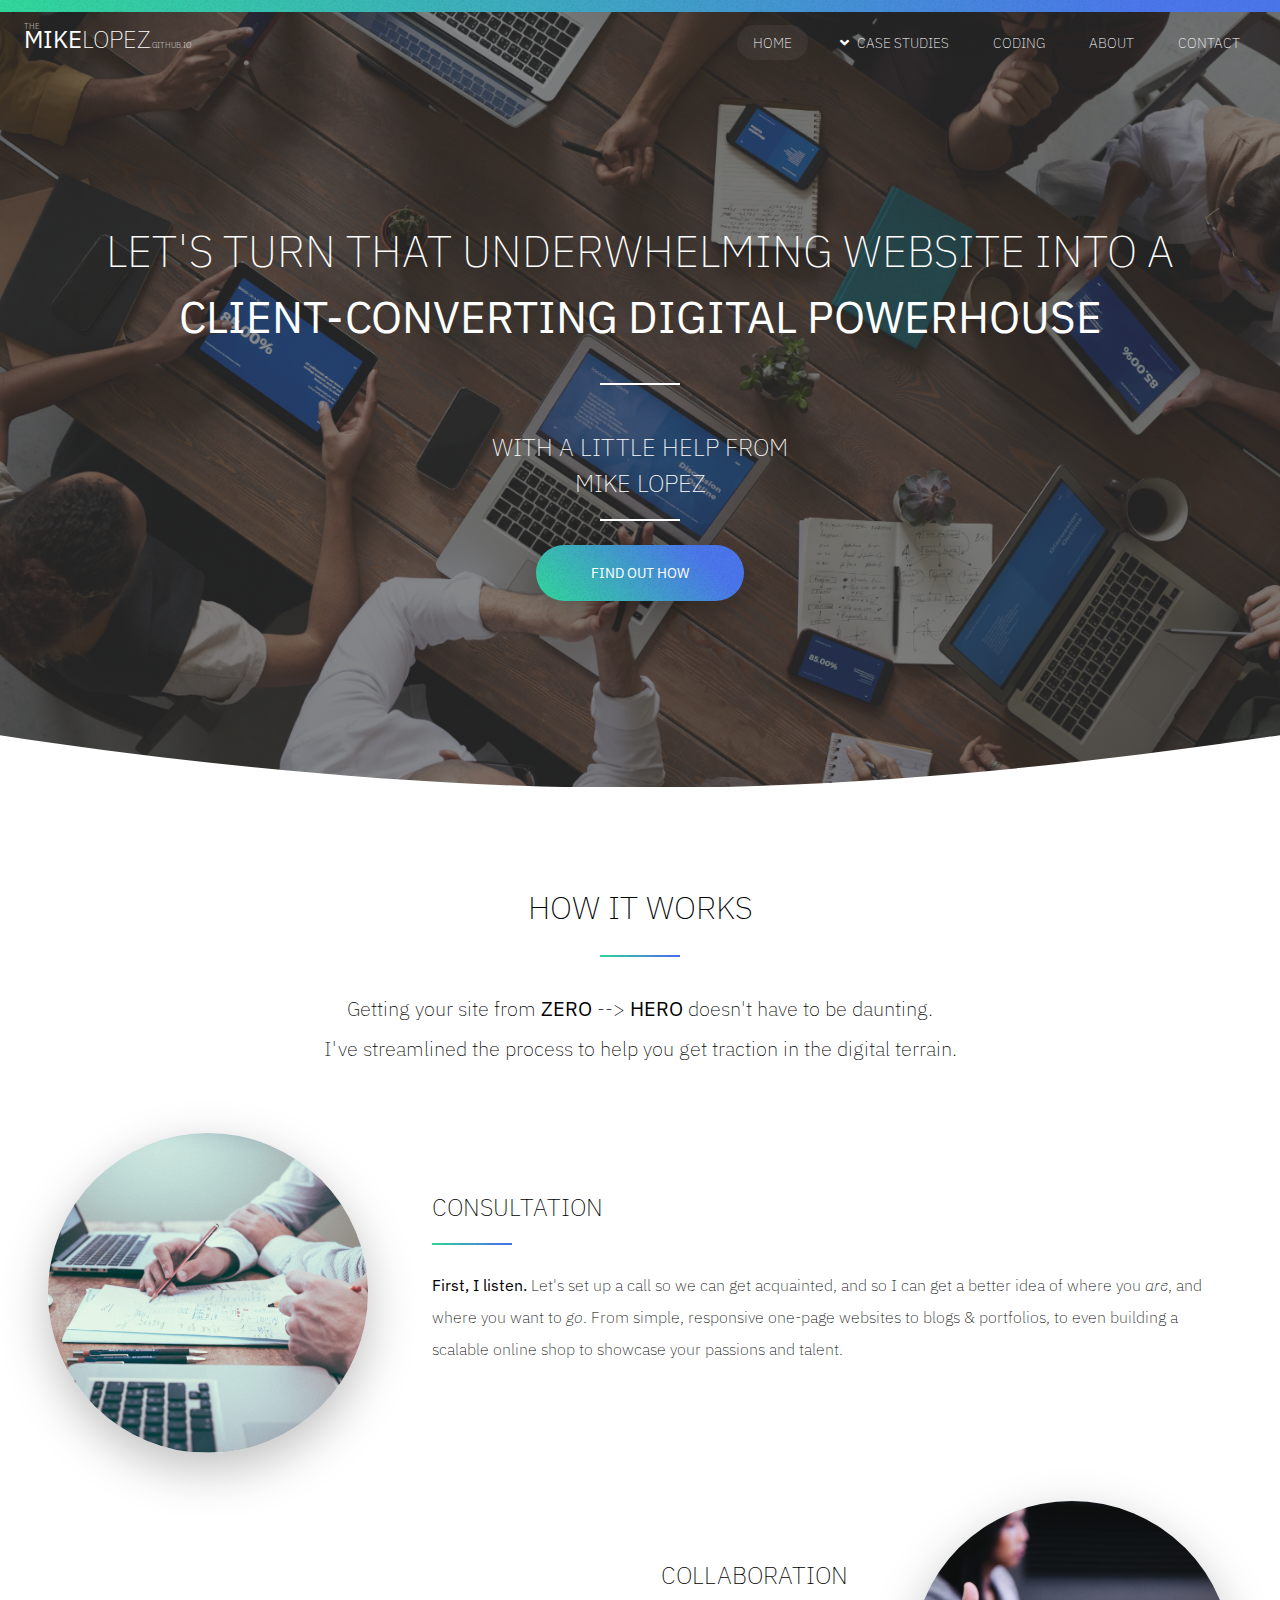
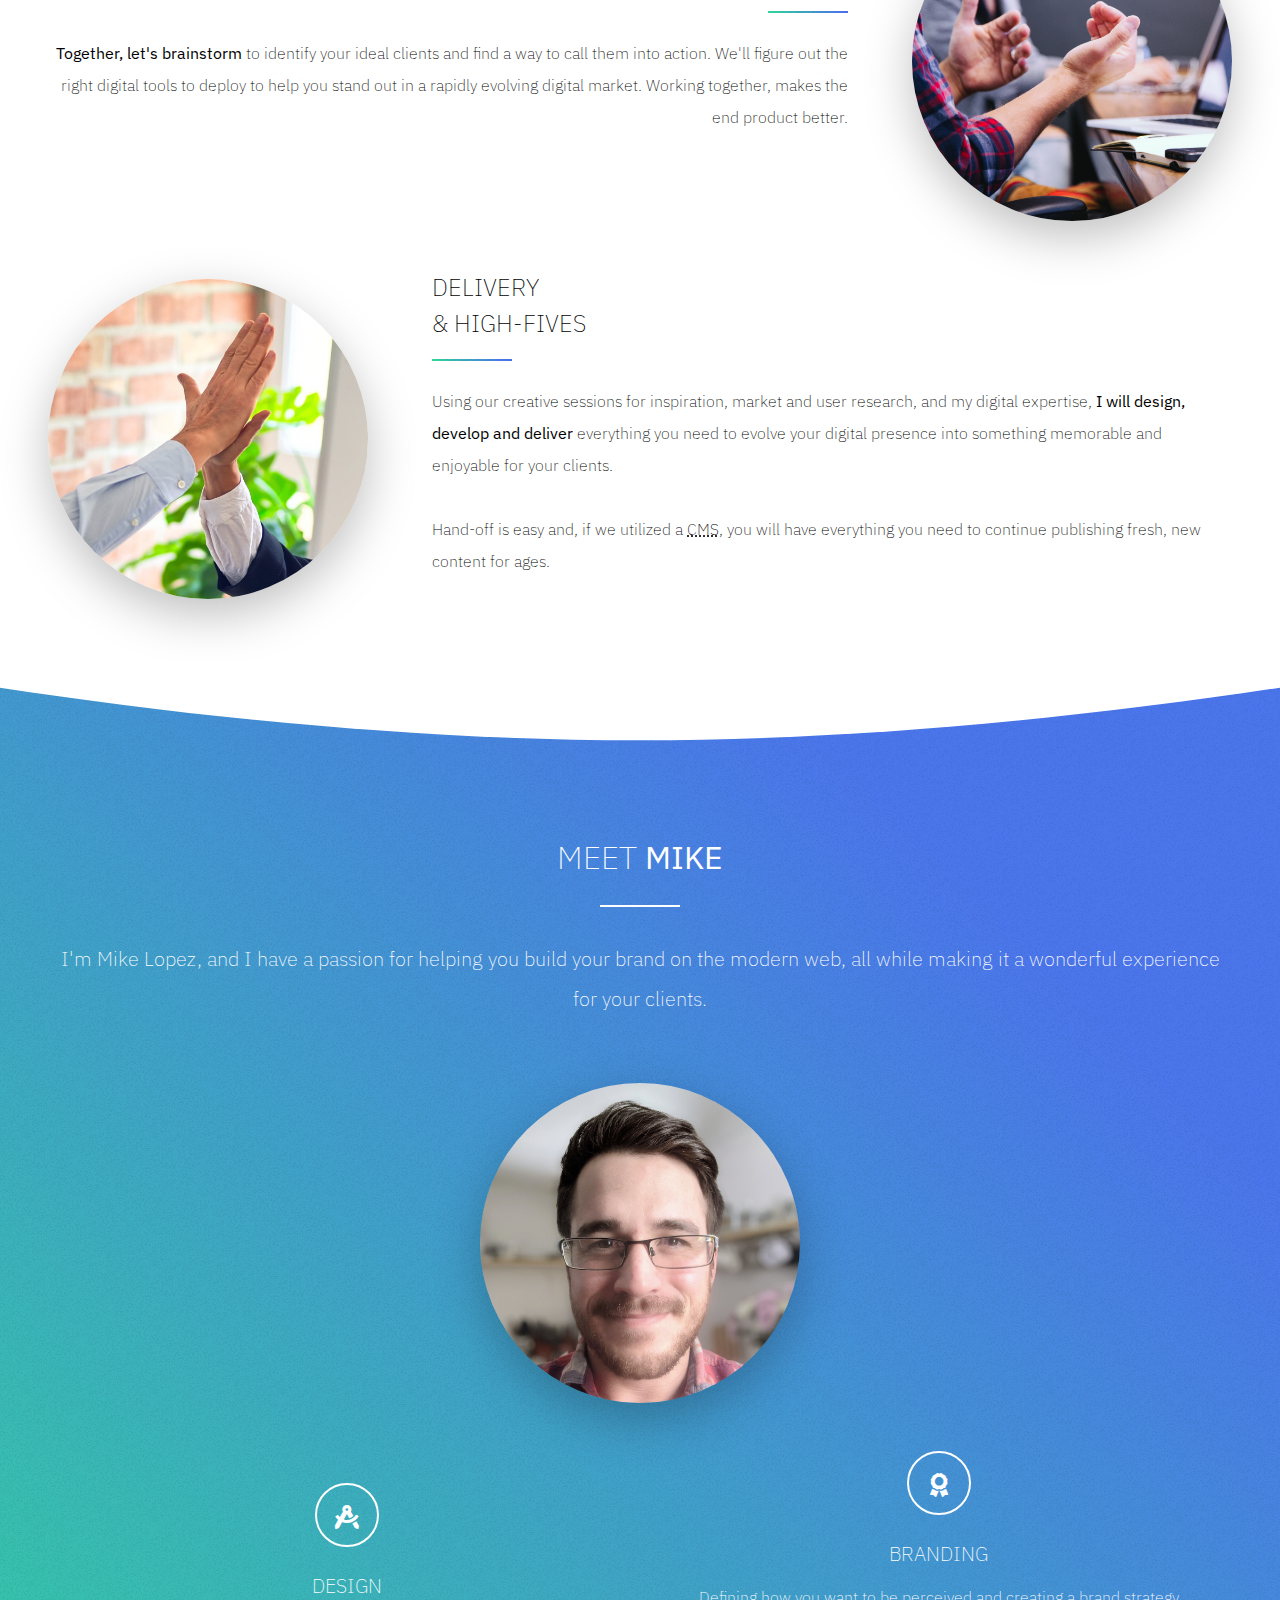
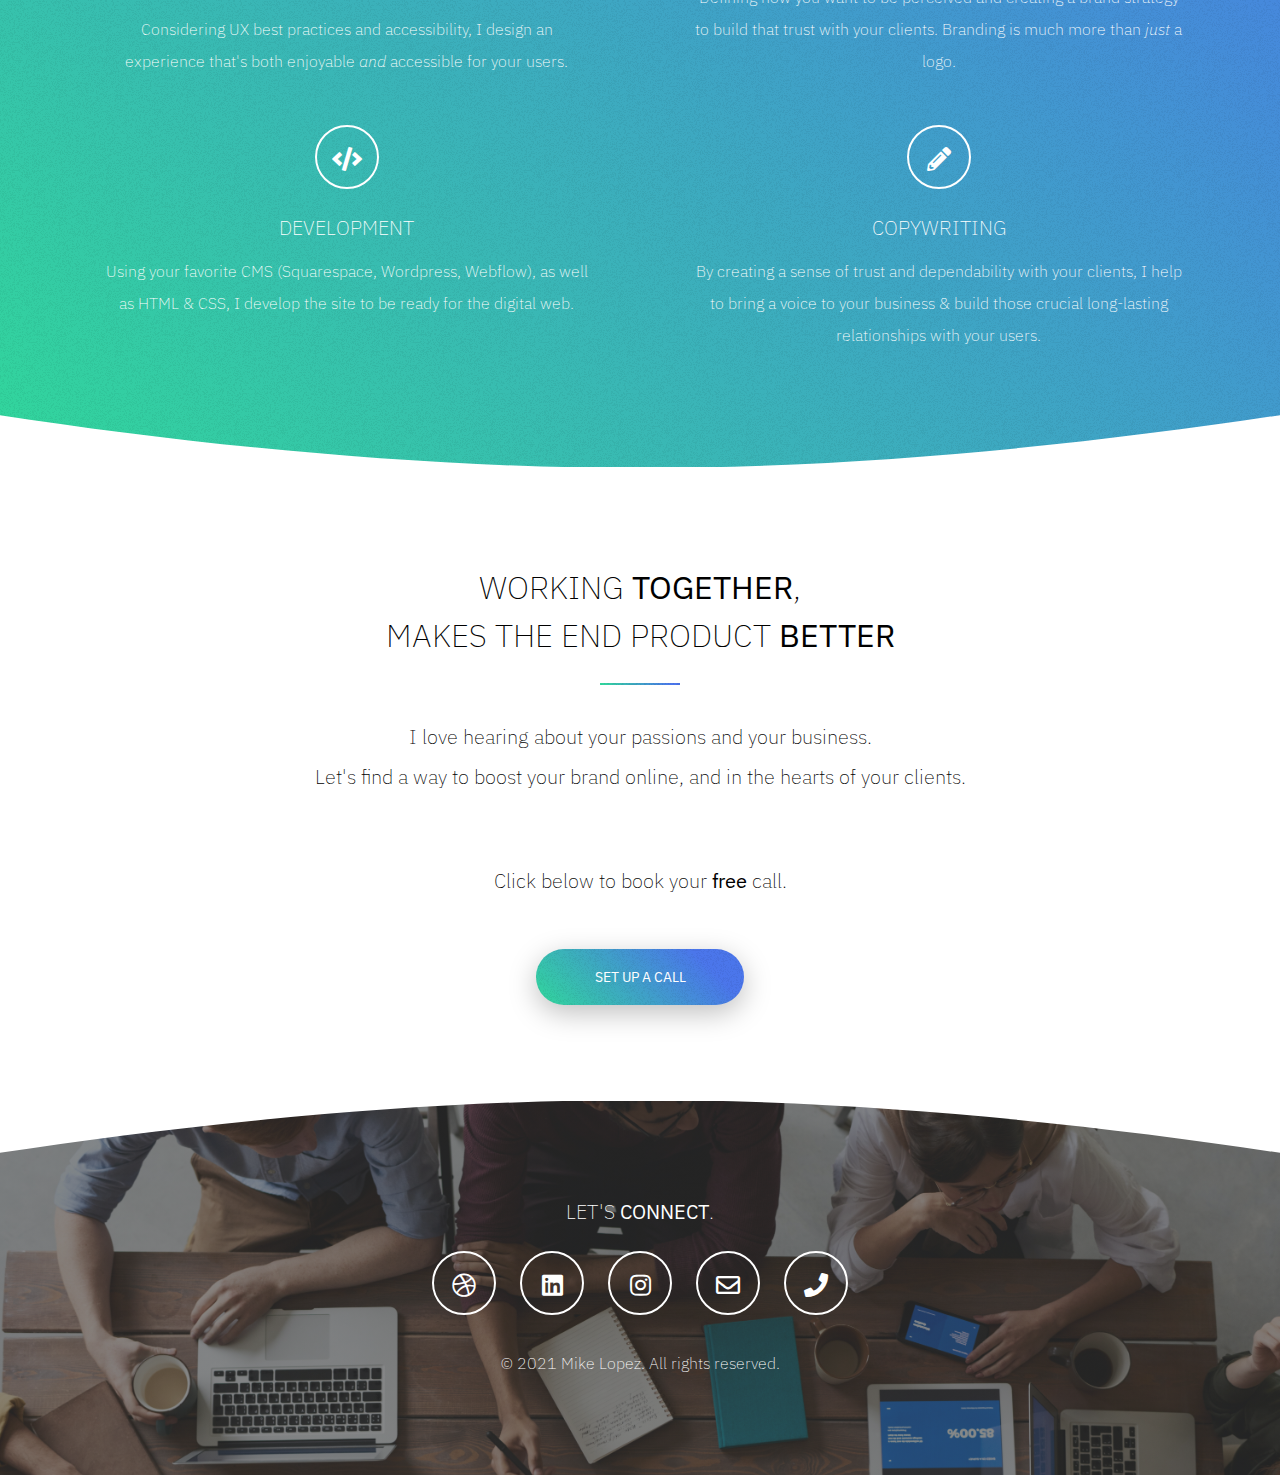
<file: index.html>
<!DOCTYPE HTML>
<html>
	<head>
		<title>the.MIKE.LOPEZ | Home</title>
		<meta charset="utf-8" />
		<meta name="viewport" content="width=device-width, initial-scale=1, user-scalable=no" />
		<meta name="description" content="Here to help you get your website off the ground and upgraded to " />
		<meta name="keywords" content="" />
		<link rel="stylesheet" href="assets/css/main.css" />
	</head>
	<body class="is-preload">

		<!-- Wrapper -->
		
			<div id="wrapper">
				<div id="hometop"></div>
				<!-- Header -->
					<section id="header" class="alt">
						<!-- Logo -->
							<a href="index.html" class="logo"><span class="tiny up">the</span><strong>Mike</strong>Lopez<span class="tiny">.github.io</span></a>

						<!-- Nav -->
							<nav id="nav">
								<ul>
									<li class="current"><a href="#hometop" title="Home">Home</a></li>
									<li>
										<a href="#" title="Case Studies" class="icon solid fa-angle-down">Case Studies</a>
										<ul>
											<li><a href="#">Sarplaninacs.com (Coming Soon)</a></li>
											<li><a href="#">Coops & Feathers (Coming Soon)</a></li>
											<li><a href="#">BlueSpruce Collaborative Studio (Coming Soon)</a></li>
											<li><a href="#">Stage Investment Group (Coming Soon)</a></li>
										</ul>
									</li>
									<li><a href="#" title="Coding *Coming Soon*">Coding</a></li>
									<li><a href="#" title="About *Coming Soon*">About</a></li>
									<li><a class="scrolly" href="#contact" title="Contact">Contact</a></li>
								</ul>
							</nav>

					</section>

				<!-- Banner -->
					<section id="banner">
						<div class="content">
							<header class="major special">
								<h1>Let's turn that underwhelming website into a<br><strong> client-converting digital powerhouse</strong></h1>
								<h3>with a little help from<br> Mike Lopez</h3>
							</header>
							<ul class="actions special">
								<li><a href="#spotlights" class="button primary wide scrolly">Find Out How</a></li>
							</ul>
						</div>
					</section>

				<!-- Section -->
				
					<!-- <section class="wrapper style1">
						<div class="inner">
							<h5>Trusted By</h5>
							<img class="image fit" src="/images/Sarp/lucasface.jpeg">
						</div>
					</section> -->
				<!-- Section -->
				<div id="spotlights"></div>
					<section class="wrapper style1" id="first">
						<div class="inner">
							<header class="major special">
								<h2>How it works</h2>
								<p>Getting your site from <strong>ZERO</strong> --> <strong>HERO</strong> doesn't have to be daunting. <br> I've streamlined the process to help you get traction in the digital terrain.</p>
							</header>
							<div class="spotlights">
								<section>
									<div class="image"><img src="images/pic01.jpg" alt="" /></div>
									<div class="content">
										<header class="major">
											<h3>Consultation</h3>
										</header>
										<p><strong>First, I listen.</strong> Let's set up a call so we can get acquainted, and so I can get a better idea of where you <em>are</em>, and where you want to <em>go</em>. From simple, responsive one-page websites to blogs & portfolios, to even building a scalable online shop to showcase your passions and talent.</p>
									</div>
								</section>
								<section>
									<div class="image"><img src="images/pic02.jpg" alt="" /></div>
									<div class="content">
										<header class="major">
											<h3>Collaboration</h3>
										</header>
										<p><strong>Together, let's brainstorm</strong> to identify your ideal clients and find a way to call them into action. We'll figure out the right digital tools to deploy to help you stand out in a rapidly evolving digital market. Working together, makes the end product better.</p>
									</div>
								</section>
								<section>
									<div class="image"><img src="images/pic05.jpg" alt="" /></div>
									<div class="content">
										<header class="major">
											<h3>Delivery<br> & high-fives</h3>
										</header>
										<p>Using our creative sessions for inspiration, market and user research,  and my digital expertise, <strong>I will design, develop and deliver</strong> everything you need to evolve your digital presence into something memorable and enjoyable for your clients.</p> 
										<p>Hand-off is easy and, if we utilized a <abbr title="Content Management System">CMS</abbr>, you will have everything you need to continue publishing fresh, new content for ages.</p>
									</div>
								</section>
							</div>
						</div>
					</section>

				<!-- Section -->
					<section class="wrapper style2 alt">
						<div class="inner">
							<header class="major special">
								<h2>Meet <strong>Mike</strong></h2>
								<p>I'm Mike Lopez, and I have a passion for helping you build your brand on the modern web, all while making it a wonderful experience for your clients.</p>
							</header>
							<div class="features">
								<ul>
									<li>
										<span class="icon alt major solid fa-drafting-compass"></span>
										<h3>design</h3>
										<p>Considering UX best practices and accessibility, I design an experience that's both enjoyable <em>and</em> accessible for your users.</p>
									</li>
									<li>
										<span class="icon alt major solid fa-code"></span>
										<h3>development</h3>
										<p>Using your favorite CMS (Squarespace, Wordpress, Webflow), as well as HTML & CSS, I develop the site to be ready for the digital web.</p>
									</li>
								</ul>
								<span class="image"><img src="images/pic03.jpg" alt="" /></span>
								<ul>
									<li>
										<span class="icon alt major solid fa-award"></span>
										<h3>Branding</h3>
										<p>Defining how you want to be perceived and creating a brand strategy to build that trust with your clients. Branding is much more than <em>just</em> a logo. </p>
									</li>
									<li>
										<span class="icon alt major solid fa-pencil-alt"></span>
										<h3>Copywriting</h3>
										<p>By creating a sense of trust and dependability with your clients, I help to bring a voice to your business & build those crucial long-lasting relationships with your users.</p>
									</li>
								</ul>
							</div>
						</div>
					</section>

				<!-- Section -->
				<div id="contact"></div>
					<section class="wrapper style1">
						<div class="inner">
							<header class="major special alt">
								<h2>Working <strong>together</strong>,<br> makes the end product <strong>better</strong></h2>
								<p>I love hearing about your passions and your business.<br> Let's find a way to boost your brand online, and in the hearts of your clients.</p>
								<p>Click below to book your <strong>free</strong> call.</p>
							</header>
							<ul class="actions special">
								<li><a href="mailto:mike.lopez11501@gmail.com?subject=Hey Mike! Hoping to set up a call together" class="button primary wide">Set up a call</a></li>
							</ul>
						</div>
					</section>

				<!-- Footer -->
					<section id="footer">
						<h4>Let's <strong>connect</strong>.</h4>
						<ul class="icons">
							<li><a href="https://dribbble.com/themikelopez" class="icon alt brands fa-dribbble" title="Mike's Dribbble Page"><span class="label">Twitter</span></a></li>
							<li><a href="https://www.linkedin.com/in/themikelopez" class="icon alt brands fa-linkedin" title="Mike's Linked-In Page"><span class="label">Facebook</span></a></li>
							<li><a href="https://www.instagram.com/themikelopez.dev/" class="icon alt brands fa-instagram" title="Mike's Instagram Page"><span class="label">Instagram</span></a></li>
							<li><a href="mailto:mike.lopez11501@gmail.com" class="icon alt fa-envelope" title="Email Mike"><span class="label">Email</span></a></li>
							<li><a href="tel:17577846859" class="icon alt solid fa-phone" title="Call Mike and leave a message"><span class="label">Phone</span></a></li>
						</ul>
						<p class="copyright">
							&copy; 2021 Mike Lopez. All rights reserved.
						</p>
					</section>

			</div>

		<!-- Scripts -->
			<script src="assets/js/jquery.min.js"></script>
			<script src="assets/js/jquery.dropotron.min.js"></script>
			<script src="assets/js/jquery.scrollex.min.js"></script>
			<script src="assets/js/jquery.scrolly.min.js"></script>
			<script src="assets/js/browser.min.js"></script>
			<script src="assets/js/breakpoints.min.js"></script>
			<script src="assets/js/util.js"></script>
			<script src="assets/js/main.js"></script>

	</body>
</html>
</file>
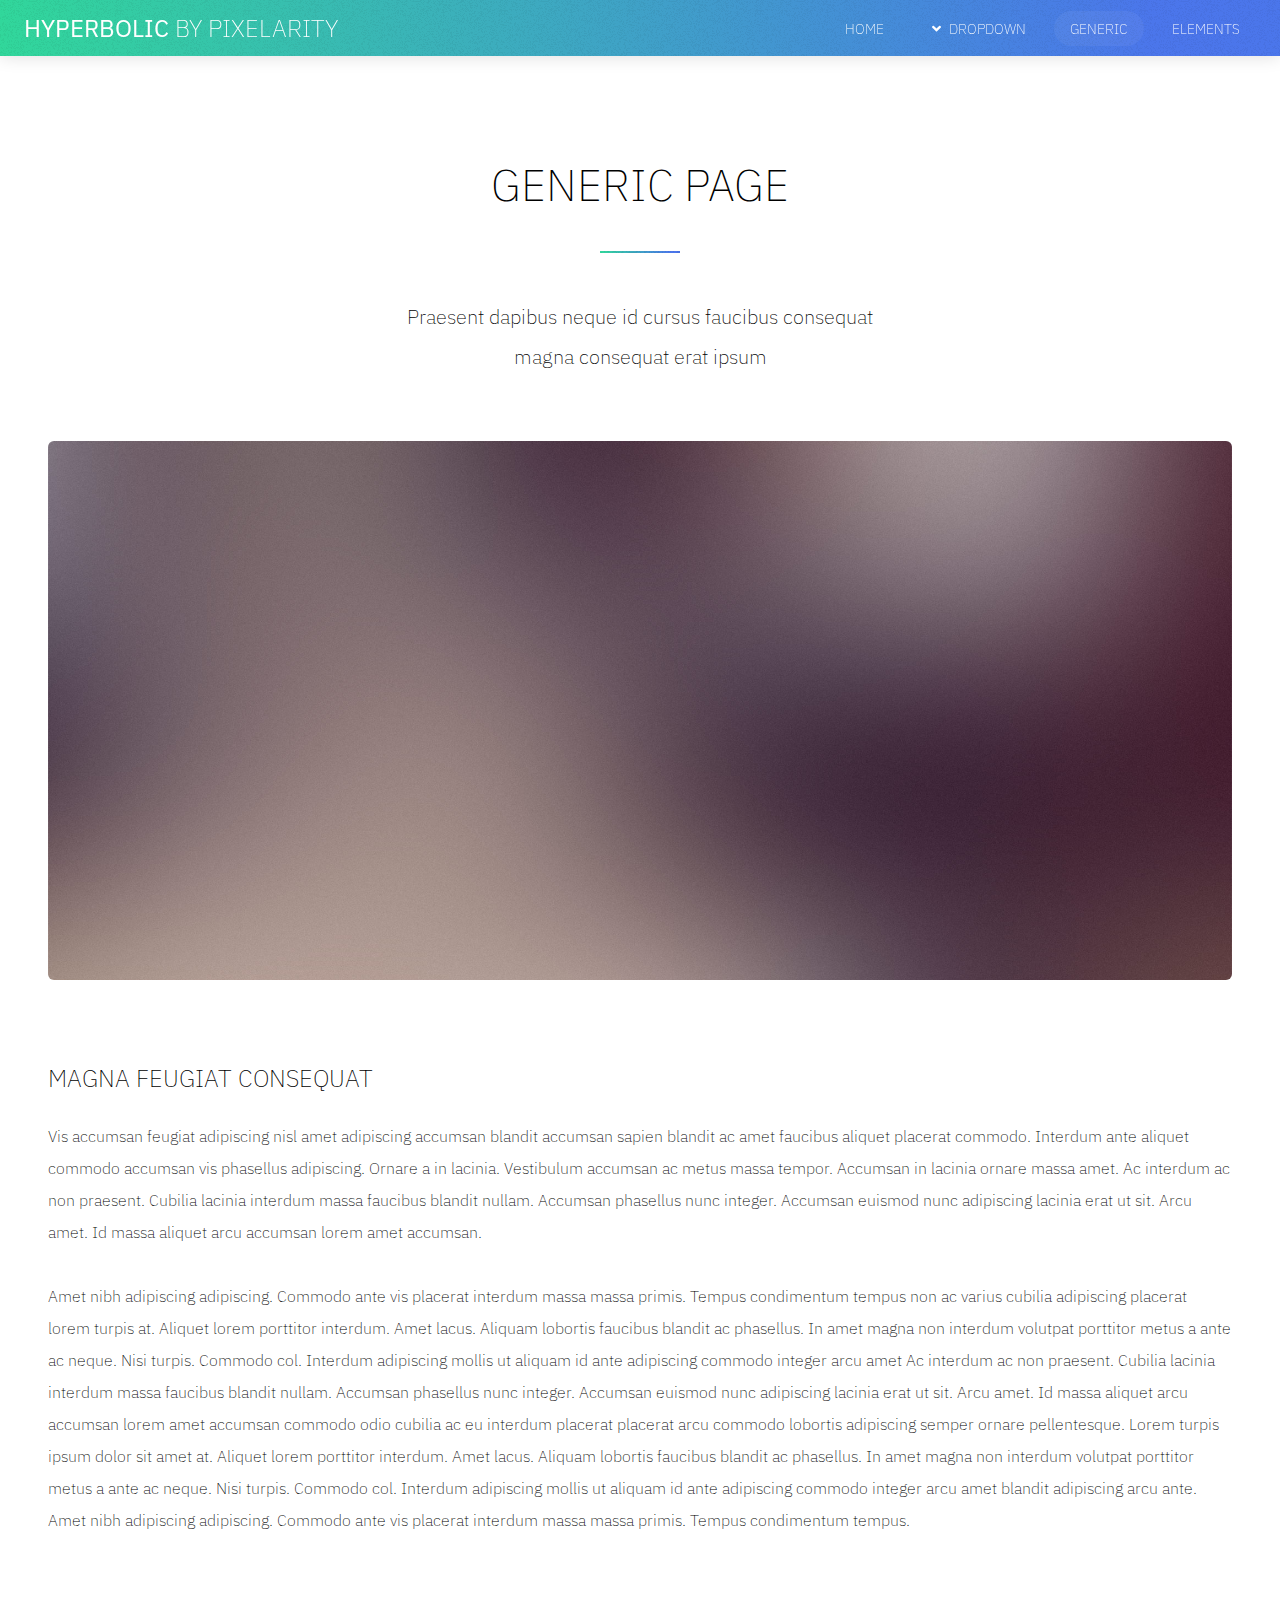
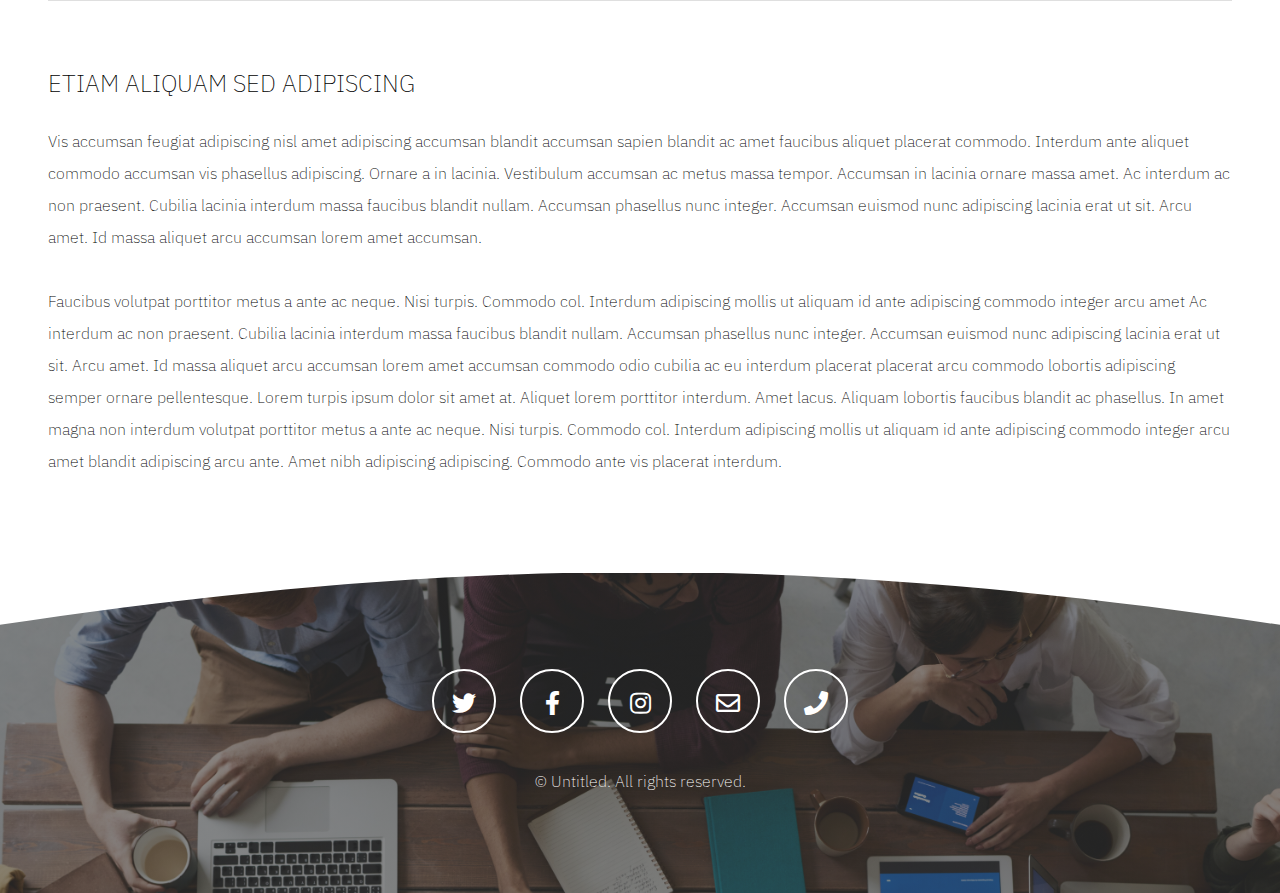
<file: about.html>
<!DOCTYPE HTML>
<!--
	Hyperbolic by Pixelarity
	pixelarity.com | hello@pixelarity.com
	License: pixelarity.com/license
-->
<html>
	<head>
		<title>Untitled</title>
		<meta charset="utf-8" />
		<meta name="viewport" content="width=device-width, initial-scale=1, user-scalable=no" />
		<meta name="description" content="" />
		<meta name="keywords" content="" />
		<link rel="stylesheet" href="assets/css/main.css" />
	</head>
	<body class="is-preload">

		<!-- Wrapper -->
			<div id="wrapper">

				<!-- Header -->
					<section id="header">

						<!-- Logo -->
							<a href="index.html" class="logo"><strong>Hyperbolic</strong> by Pixelarity</a>

						<!-- Nav -->
							<nav id="nav">
								<ul>
									<li><a href="index.html">Home</a></li>
									<li>
										<a href="#" class="icon solid fa-angle-down">Dropdown</a>
										<ul>
											<li><a href="#">Option One</a></li>
											<li><a href="#">Option Two</a></li>
											<li><a href="#">Option Three</a></li>
											<li>
												<a href="#">Submenu</a>
												<ul>
													<li><a href="#">Option One</a></li>
													<li><a href="#">Option Two</a></li>
													<li><a href="#">Option Three</a></li>
													<li><a href="#">Option Four</a></li>
												</ul>
											</li>
										</ul>
									</li>
									<li class="current"><a href="generic.html">Generic</a></li>
									<li><a href="elements.html">Elements</a></li>
								</ul>
							</nav>

					</section>

				<!-- Section -->
					<section class="wrapper style1">
						<div class="inner">
							<header class="major special">
								<h1>Generic Page</h1>
								<p>Praesent dapibus neque id cursus faucibus consequat<br />
								magna consequat erat ipsum</p>
							</header>
							<div class="image main"><img src="images/pic04.jpg" alt="" /></div>
							<h3>Magna feugiat consequat</h3>
							<p>Vis accumsan feugiat adipiscing nisl amet adipiscing accumsan blandit accumsan sapien blandit ac amet faucibus aliquet placerat commodo. Interdum ante aliquet commodo accumsan vis phasellus adipiscing. Ornare a in lacinia. Vestibulum accumsan ac metus massa tempor. Accumsan in lacinia ornare massa amet. Ac interdum ac non praesent. Cubilia lacinia interdum massa faucibus blandit nullam. Accumsan phasellus nunc integer. Accumsan euismod nunc adipiscing lacinia erat ut sit. Arcu amet. Id massa aliquet arcu accumsan lorem amet accumsan.</p>
							<p>Amet nibh adipiscing adipiscing. Commodo ante vis placerat interdum massa massa primis. Tempus condimentum tempus non ac varius cubilia adipiscing placerat lorem turpis at. Aliquet lorem porttitor interdum. Amet lacus. Aliquam lobortis faucibus blandit ac phasellus. In amet magna non interdum volutpat porttitor metus a ante ac neque. Nisi turpis. Commodo col. Interdum adipiscing mollis ut aliquam id ante adipiscing commodo integer arcu amet Ac interdum ac non praesent. Cubilia lacinia interdum massa faucibus blandit nullam. Accumsan phasellus nunc integer. Accumsan euismod nunc adipiscing lacinia erat ut sit. Arcu amet. Id massa aliquet arcu accumsan lorem amet accumsan commodo odio cubilia ac eu interdum placerat placerat arcu commodo lobortis adipiscing semper ornare pellentesque. Lorem turpis ipsum dolor sit amet at. Aliquet lorem porttitor interdum. Amet lacus. Aliquam lobortis faucibus blandit ac phasellus. In amet magna non interdum volutpat porttitor metus a ante ac neque. Nisi turpis. Commodo col. Interdum adipiscing mollis ut aliquam id ante adipiscing commodo integer arcu amet blandit adipiscing arcu ante. Amet nibh adipiscing adipiscing. Commodo ante vis placerat interdum massa massa primis. Tempus condimentum tempus.</p>
							<hr class="major" />
							<h3>Etiam aliquam sed adipiscing</h3>
							<p>Vis accumsan feugiat adipiscing nisl amet adipiscing accumsan blandit accumsan sapien blandit ac amet faucibus aliquet placerat commodo. Interdum ante aliquet commodo accumsan vis phasellus adipiscing. Ornare a in lacinia. Vestibulum accumsan ac metus massa tempor. Accumsan in lacinia ornare massa amet. Ac interdum ac non praesent. Cubilia lacinia interdum massa faucibus blandit nullam. Accumsan phasellus nunc integer. Accumsan euismod nunc adipiscing lacinia erat ut sit. Arcu amet. Id massa aliquet arcu accumsan lorem amet accumsan.</p>
							<p>Faucibus volutpat porttitor metus a ante ac neque. Nisi turpis. Commodo col. Interdum adipiscing mollis ut aliquam id ante adipiscing commodo integer arcu amet Ac interdum ac non praesent. Cubilia lacinia interdum massa faucibus blandit nullam. Accumsan phasellus nunc integer. Accumsan euismod nunc adipiscing lacinia erat ut sit. Arcu amet. Id massa aliquet arcu accumsan lorem amet accumsan commodo odio cubilia ac eu interdum placerat placerat arcu commodo lobortis adipiscing semper ornare pellentesque. Lorem turpis ipsum dolor sit amet at. Aliquet lorem porttitor interdum. Amet lacus. Aliquam lobortis faucibus blandit ac phasellus. In amet magna non interdum volutpat porttitor metus a ante ac neque. Nisi turpis. Commodo col. Interdum adipiscing mollis ut aliquam id ante adipiscing commodo integer arcu amet blandit adipiscing arcu ante. Amet nibh adipiscing adipiscing. Commodo ante vis placerat interdum.</p>
						</div>
					</section>

				<!-- Footer -->
					<section id="footer">
						<ul class="icons">
							<li><a href="#" class="icon alt brands fa-twitter"><span class="label">Twitter</span></a></li>
							<li><a href="#" class="icon alt brands fa-facebook-f"><span class="label">Facebook</span></a></li>
							<li><a href="#" class="icon alt brands fa-instagram"><span class="label">Instagram</span></a></li>
							<li><a href="#" class="icon alt fa-envelope"><span class="label">Email</span></a></li>
							<li><a href="#" class="icon alt solid fa-phone"><span class="label">Phone</span></a></li>
						</ul>
						<p class="copyright">
							&copy; Untitled. All rights reserved.
						</p>
					</section>

			</div>

		<!-- Scripts -->
			<script src="assets/js/jquery.min.js"></script>
			<script src="assets/js/jquery.dropotron.min.js"></script>
			<script src="assets/js/jquery.scrollex.min.js"></script>
			<script src="assets/js/jquery.scrolly.min.js"></script>
			<script src="assets/js/browser.min.js"></script>
			<script src="assets/js/breakpoints.min.js"></script>
			<script src="assets/js/util.js"></script>
			<script src="assets/js/main.js"></script>

	</body>
</html>
</file>
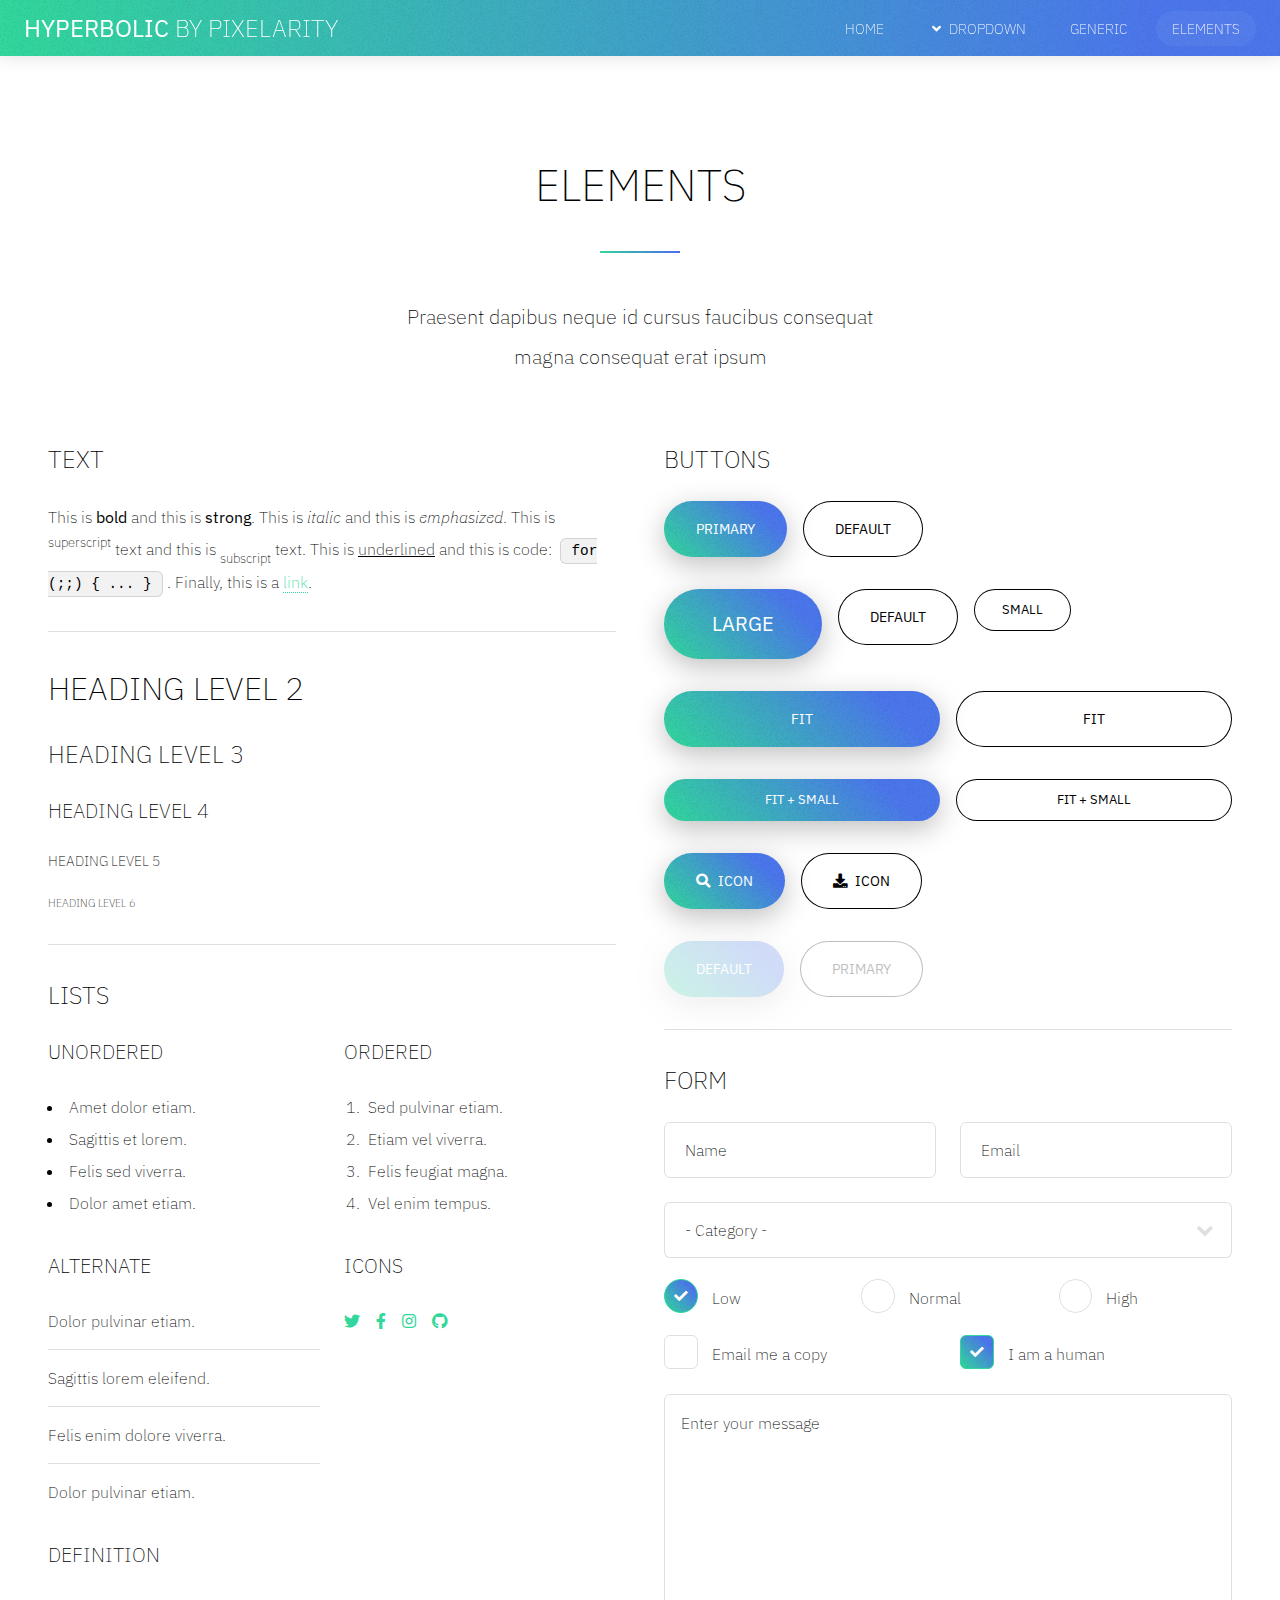
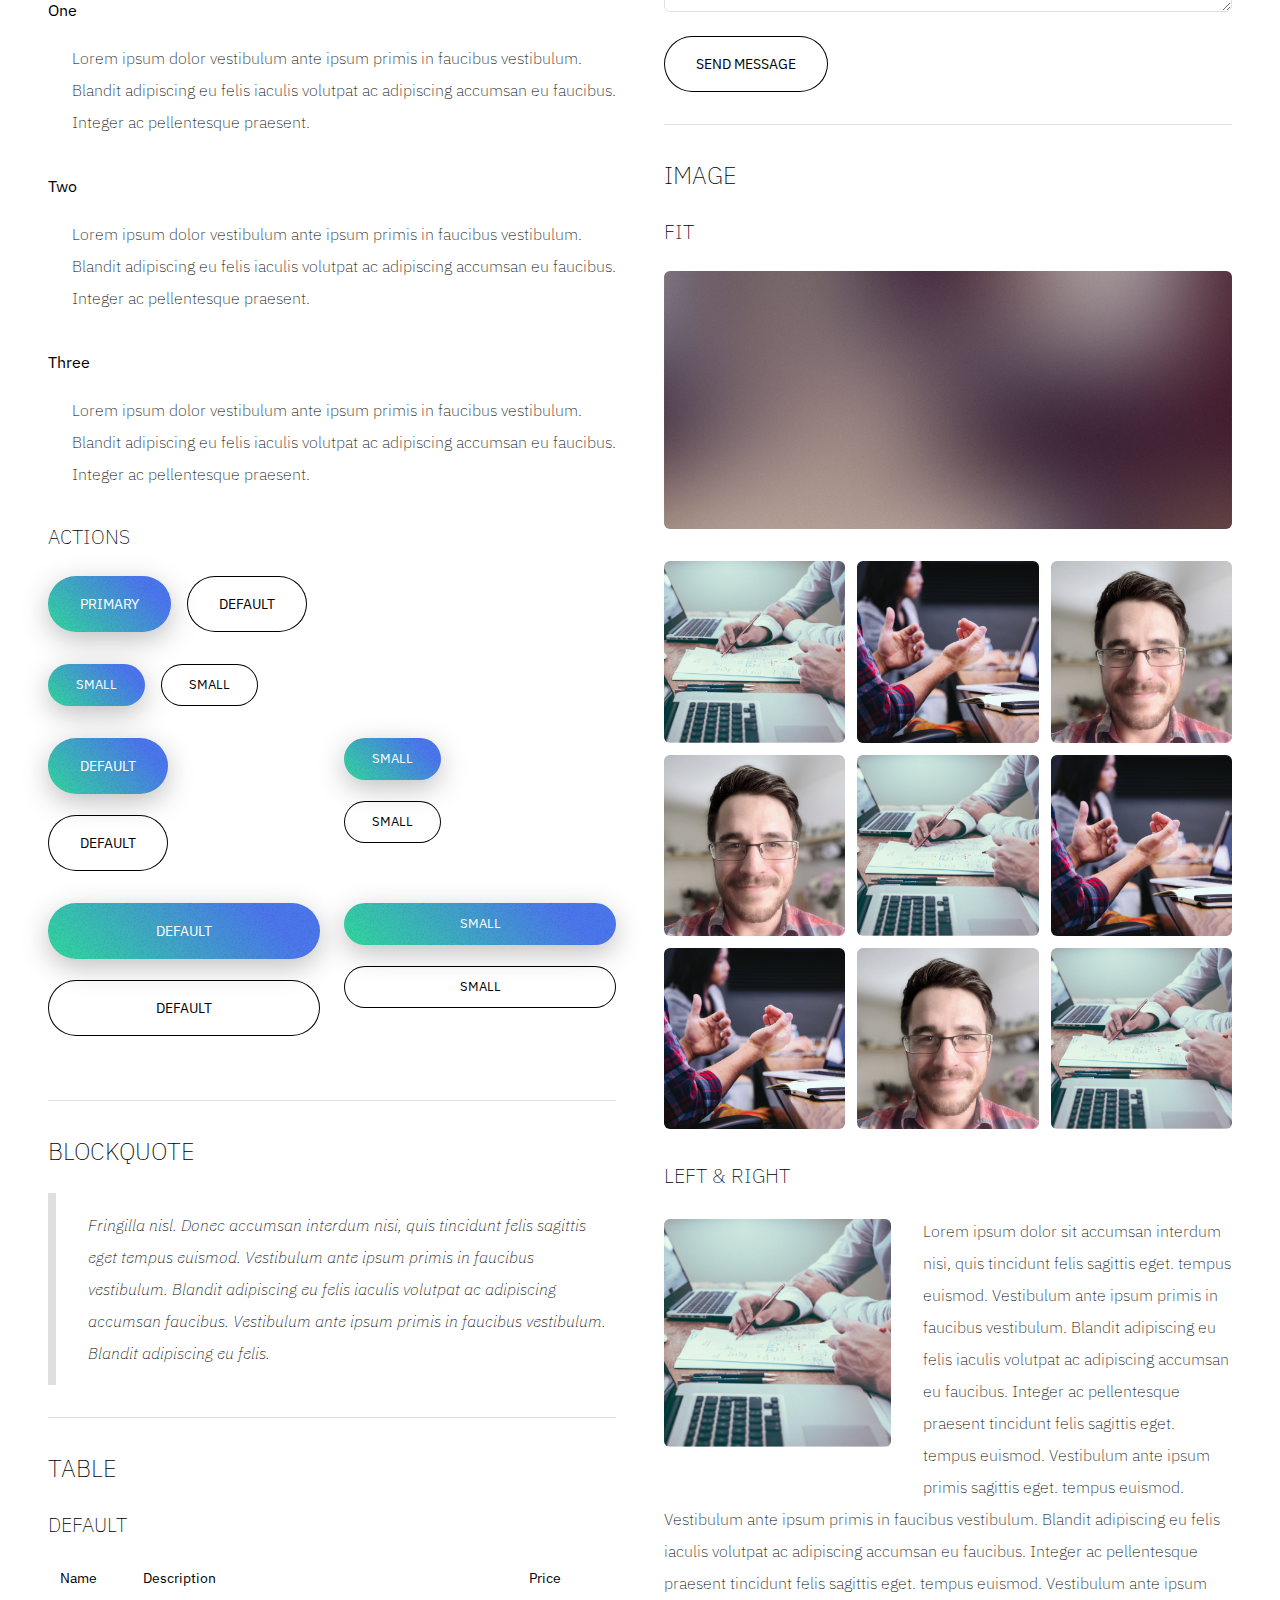
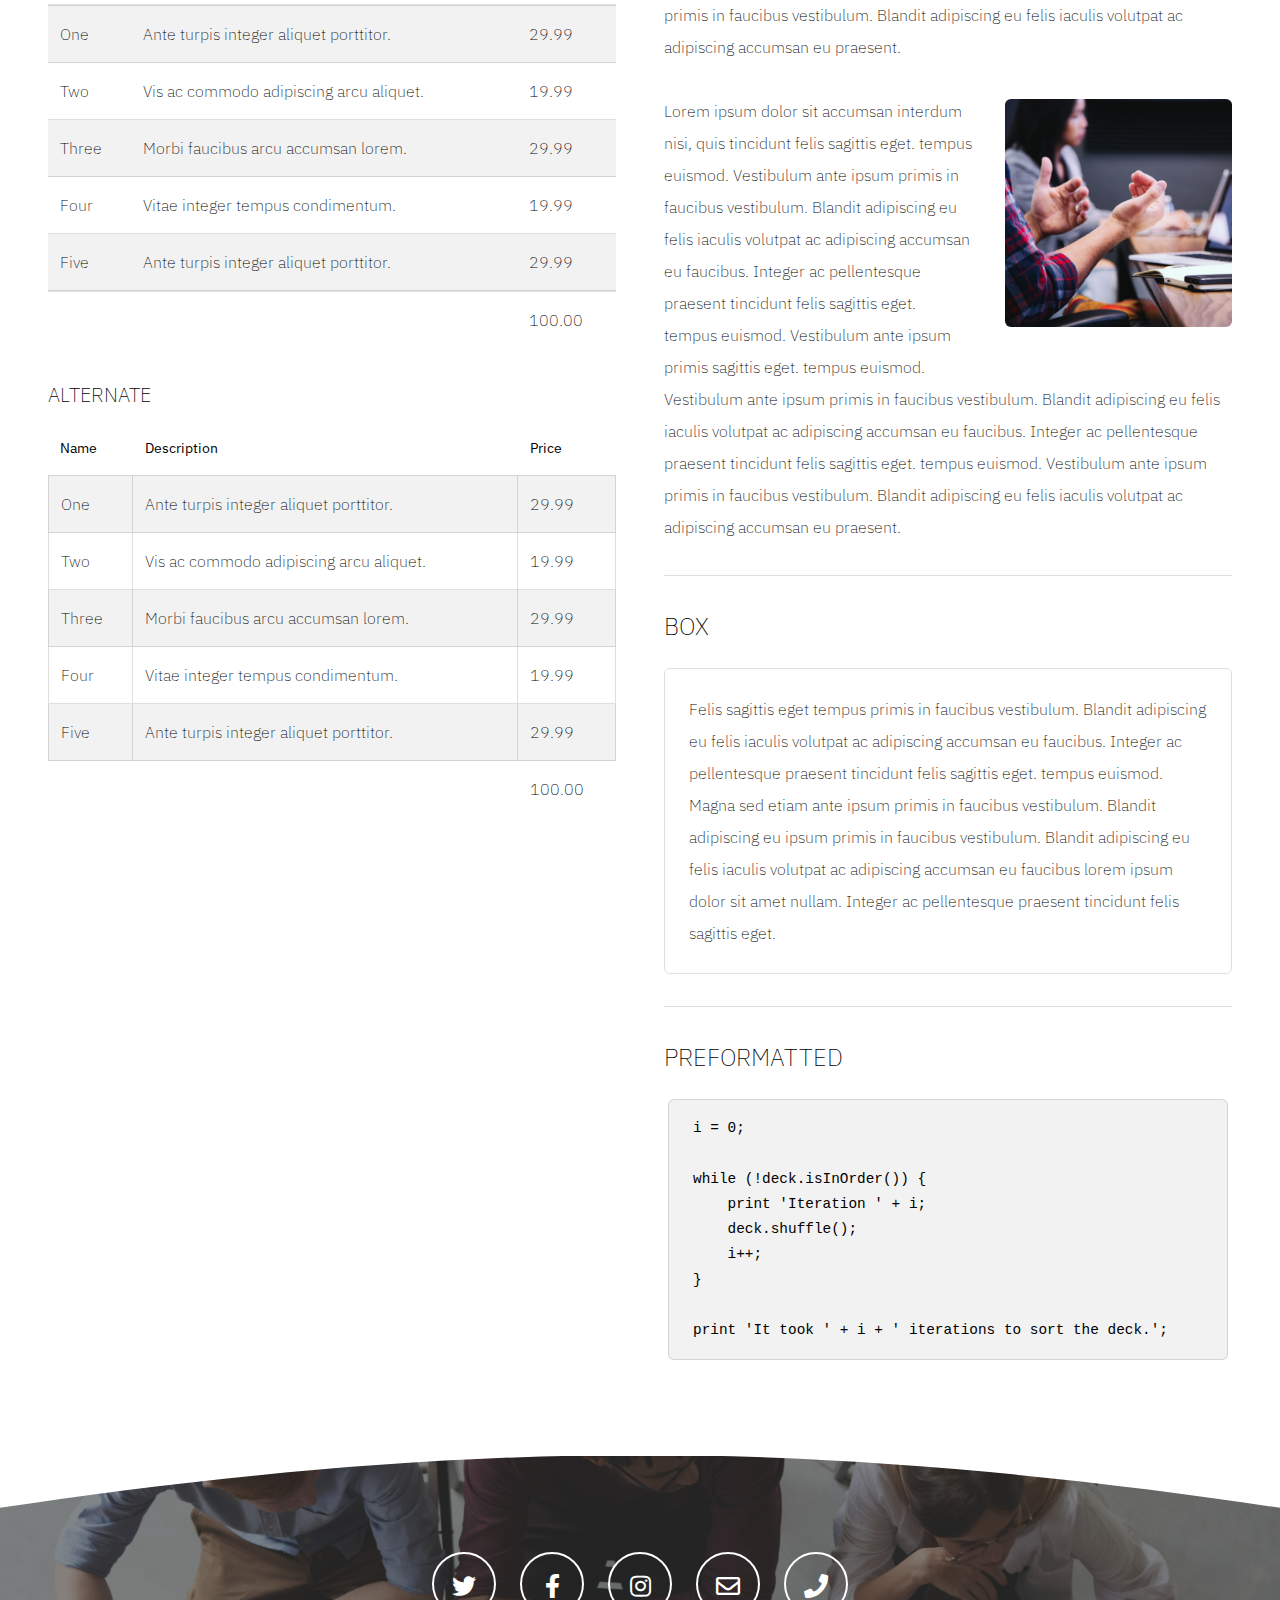
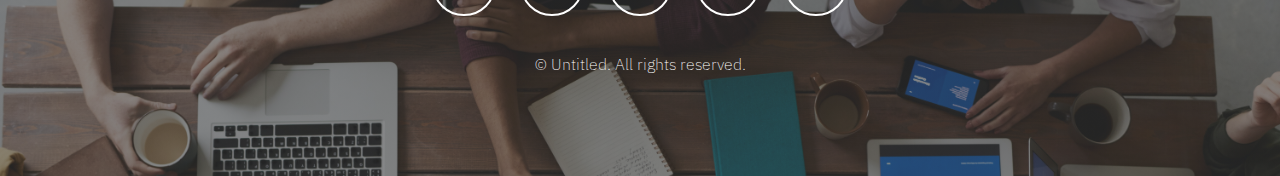
<file: elements.html>
<!DOCTYPE HTML>
<!--
	Hyperbolic by Pixelarity
	pixelarity.com | hello@pixelarity.com
	License: pixelarity.com/license
-->
<html>
	<head>
		<title>Untitled</title>
		<meta charset="utf-8" />
		<meta name="viewport" content="width=device-width, initial-scale=1, user-scalable=no" />
		<meta name="description" content="" />
		<meta name="keywords" content="" />
		<link rel="stylesheet" href="assets/css/main.css" />
	</head>
	<body class="is-preload">

		<!-- Wrapper -->
			<div id="wrapper">

				<!-- Header -->
					<section id="header">

						<!-- Logo -->
							<a href="index.html" class="logo"><strong>Hyperbolic</strong> by Pixelarity</a>

						<!-- Nav -->
							<nav id="nav">
								<ul>
									<li><a href="index.html">Home</a></li>
									<li>
										<a href="#" class="icon solid fa-angle-down">Dropdown</a>
										<ul>
											<li><a href="#">Option One</a></li>
											<li><a href="#">Option Two</a></li>
											<li><a href="#">Option Three</a></li>
											<li>
												<a href="#">Submenu</a>
												<ul>
													<li><a href="#">Option One</a></li>
													<li><a href="#">Option Two</a></li>
													<li><a href="#">Option Three</a></li>
													<li><a href="#">Option Four</a></li>
												</ul>
											</li>
										</ul>
									</li>
									<li><a href="generic.html">Generic</a></li>
									<li class="current"><a href="elements.html">Elements</a></li>
								</ul>
							</nav>

					</section>

				<!-- Section -->
					<section class="wrapper style1">
						<div class="inner">
							<header class="major special">
								<h1>Elements</h1>
								<p>Praesent dapibus neque id cursus faucibus consequat<br />
								magna consequat erat ipsum</p>
							</header>

							<div class="row gtr-200">
								<div class="col-6 col-12-medium">

									<!-- Text stuff -->
										<h3>Text</h3>
										<p>This is <b>bold</b> and this is <strong>strong</strong>. This is <i>italic</i> and this is <em>emphasized</em>.
										This is <sup>superscript</sup> text and this is <sub>subscript</sub> text.
										This is <u>underlined</u> and this is code: <code>for (;;) { ... }</code>.
										Finally, this is a <a href="#">link</a>.</p>
										<hr />
										<h2>Heading Level 2</h2>
										<h3>Heading Level 3</h3>
										<h4>Heading Level 4</h4>
										<h5>Heading Level 5</h5>
										<h6>Heading Level 6</h6>

										<hr />

									<!-- Lists -->
										<h3>Lists</h3>
										<div class="row">
											<div class="col-6 col-12-small">

												<h4>Unordered</h4>
												<ul>
													<li>Amet dolor etiam.</li>
													<li>Sagittis et lorem.</li>
													<li>Felis sed viverra.</li>
													<li>Dolor amet etiam.</li>
												</ul>

												<h4>Alternate</h4>
												<ul class="alt">
													<li>Dolor pulvinar etiam.</li>
													<li>Sagittis lorem eleifend.</li>
													<li>Felis enim dolore viverra.</li>
													<li>Dolor pulvinar etiam.</li>
												</ul>

											</div>
											<div class="col-6 col-12-small">

												<h4>Ordered</h4>
												<ol>
													<li>Sed pulvinar etiam.</li>
													<li>Etiam vel viverra.</li>
													<li>Felis feugiat magna.</li>
													<li>Vel enim tempus.</li>
												</ol>

												<h4>Icons</h4>
												<ul class="icons">
													<li><a href="#" class="icon brands fa-twitter"><span class="label">Twitter</span></a></li>
													<li><a href="#" class="icon brands fa-facebook-f"><span class="label">Facebook</span></a></li>
													<li><a href="#" class="icon brands fa-instagram"><span class="label">Instagram</span></a></li>
													<li><a href="#" class="icon brands fa-github"><span class="label">Github</span></a></li>
												</ul>

											</div>
										</div>
										<h4>Definition</h4>
										<dl>
											<dt>One</dt>
											<dd>
												<p>Lorem ipsum dolor vestibulum ante ipsum primis in faucibus vestibulum. Blandit adipiscing eu felis iaculis volutpat ac adipiscing accumsan eu faucibus. Integer ac pellentesque praesent.</p>
											</dd>
											<dt>Two</dt>
											<dd>
												<p>Lorem ipsum dolor vestibulum ante ipsum primis in faucibus vestibulum. Blandit adipiscing eu felis iaculis volutpat ac adipiscing accumsan eu faucibus. Integer ac pellentesque praesent.</p>
											</dd>
											<dt>Three</dt>
											<dd>
												<p>Lorem ipsum dolor vestibulum ante ipsum primis in faucibus vestibulum. Blandit adipiscing eu felis iaculis volutpat ac adipiscing accumsan eu faucibus. Integer ac pellentesque praesent.</p>
											</dd>
										</dl>

										<h4>Actions</h4>
										<ul class="actions">
											<li><a href="#" class="button primary">Primary</a></li>
											<li><a href="#" class="button">Default</a></li>
										</ul>
										<ul class="actions small">
											<li><a href="#" class="button primary small">Small</a></li>
											<li><a href="#" class="button small">Small</a></li>
										</ul>
										<div class="row">
											<div class="col-6 col-12-small">
												<ul class="actions stacked">
													<li><a href="#" class="button primary">Default</a></li>
													<li><a href="#" class="button">Default</a></li>
												</ul>
											</div>
											<div class="col-6 col-12-small">
												<ul class="actions stacked">
													<li><a href="#" class="button primary small">Small</a></li>
													<li><a href="#" class="button small">Small</a></li>
												</ul>
											</div>
										</div>
										<div class="row">
											<div class="col-6 col-12-small">
												<ul class="actions stacked">
													<li><a href="#" class="button primary fit">Default</a></li>
													<li><a href="#" class="button fit">Default</a></li>
												</ul>
											</div>
											<div class="col-6 col-12-small">
												<ul class="actions stacked">
													<li><a href="#" class="button primary small fit">Small</a></li>
													<li><a href="#" class="button small fit">Small</a></li>
												</ul>
											</div>
										</div>

										<hr />

									<!-- Blockquote -->
										<h3>Blockquote</h3>
										<blockquote>Fringilla nisl. Donec accumsan interdum nisi, quis tincidunt felis sagittis eget tempus euismod. Vestibulum ante ipsum primis in faucibus vestibulum. Blandit adipiscing eu felis iaculis volutpat ac adipiscing accumsan faucibus. Vestibulum ante ipsum primis in faucibus vestibulum. Blandit adipiscing eu felis.</blockquote>

										<hr />

									<!-- Table -->
										<h3>Table</h3>

										<h4>Default</h4>
										<div class="table-wrapper">
											<table>
												<thead>
													<tr>
														<th>Name</th>
														<th>Description</th>
														<th>Price</th>
													</tr>
												</thead>
												<tbody>
													<tr>
														<td>One</td>
														<td>Ante turpis integer aliquet porttitor.</td>
														<td>29.99</td>
													</tr>
													<tr>
														<td>Two</td>
														<td>Vis ac commodo adipiscing arcu aliquet.</td>
														<td>19.99</td>
													</tr>
													<tr>
														<td>Three</td>
														<td> Morbi faucibus arcu accumsan lorem.</td>
														<td>29.99</td>
													</tr>
													<tr>
														<td>Four</td>
														<td>Vitae integer tempus condimentum.</td>
														<td>19.99</td>
													</tr>
													<tr>
														<td>Five</td>
														<td>Ante turpis integer aliquet porttitor.</td>
														<td>29.99</td>
													</tr>
												</tbody>
												<tfoot>
													<tr>
														<td colspan="2"></td>
														<td>100.00</td>
													</tr>
												</tfoot>
											</table>
										</div>

										<h4>Alternate</h4>
										<div class="table-wrapper">
											<table class="alt">
												<thead>
													<tr>
														<th>Name</th>
														<th>Description</th>
														<th>Price</th>
													</tr>
												</thead>
												<tbody>
													<tr>
														<td>One</td>
														<td>Ante turpis integer aliquet porttitor.</td>
														<td>29.99</td>
													</tr>
													<tr>
														<td>Two</td>
														<td>Vis ac commodo adipiscing arcu aliquet.</td>
														<td>19.99</td>
													</tr>
													<tr>
														<td>Three</td>
														<td>Morbi faucibus arcu accumsan lorem.</td>
														<td>29.99</td>
													</tr>
													<tr>
														<td>Four</td>
														<td>Vitae integer tempus condimentum.</td>
														<td>19.99</td>
													</tr>
													<tr>
														<td>Five</td>
														<td>Ante turpis integer aliquet porttitor.</td>
														<td>29.99</td>
													</tr>
												</tbody>
												<tfoot>
													<tr>
														<td colspan="2"></td>
														<td>100.00</td>
													</tr>
												</tfoot>
											</table>
										</div>

								</div>
								<div class="col-6 col-12-medium">

									<!-- Buttons -->
										<h3>Buttons</h3>
										<ul class="actions">
											<li><a href="#" class="button primary">Primary</a></li>
											<li><a href="#" class="button">Default</a></li>
										</ul>
										<ul class="actions">
											<li><a href="#" class="button primary large">Large</a></li>
											<li><a href="#" class="button">Default</a></li>
											<li><a href="#" class="button small">Small</a></li>
										</ul>
										<ul class="actions fit">
											<li><a href="#" class="button primary fit">Fit</a></li>
											<li><a href="#" class="button fit">Fit</a></li>
										</ul>
										<ul class="actions fit small">
											<li><a href="#" class="button primary fit small">Fit + Small</a></li>
											<li><a href="#" class="button fit small">Fit + Small</a></li>
										</ul>
										<ul class="actions">
											<li><a href="#" class="button primary icon solid fa-search">Icon</a></li>
											<li><a href="#" class="button icon solid fa-download">Icon</a></li>
										</ul>
										<ul class="actions">
											<li><span class="button primary disabled">Default</span></li>
											<li><span class="button disabled">Primary</span></li>
										</ul>

										<hr />

									<!-- Form -->
										<h3>Form</h3>

										<form method="post" action="#" class="alt">
											<div class="row gtr-uniform">
												<div class="col-6 col-12-xsmall">
													<input type="text" name="demo-name" id="demo-name" value="" placeholder="Name" />
												</div>
												<div class="col-6 col-12-xsmall">
													<input type="email" name="demo-email" id="demo-email" value="" placeholder="Email" />
												</div>
												<!-- Break -->
												<div class="col-12">
													<select name="demo-category" id="demo-category">
														<option value="">- Category -</option>
														<option value="1">Manufacturing</option>
														<option value="1">Shipping</option>
														<option value="1">Administration</option>
														<option value="1">Human Resources</option>
													</select>
												</div>
												<!-- Break -->
												<div class="col-4 col-12-small">
													<input type="radio" id="demo-priority-low" name="demo-priority" checked>
													<label for="demo-priority-low">Low</label>
												</div>
												<div class="col-4 col-12-small">
													<input type="radio" id="demo-priority-normal" name="demo-priority">
													<label for="demo-priority-normal">Normal</label>
												</div>
												<div class="col-4 col-12-small">
													<input type="radio" id="demo-priority-high" name="demo-priority">
													<label for="demo-priority-high">High</label>
												</div>
												<!-- Break -->
												<div class="col-6 col-12-small">
													<input type="checkbox" id="demo-copy" name="demo-copy">
													<label for="demo-copy">Email me a copy</label>
												</div>
												<div class="col-6 col-12-small">
													<input type="checkbox" id="demo-human" name="demo-human" checked>
													<label for="demo-human">I am a human</label>
												</div>
												<!-- Break -->
												<div class="col-12">
													<textarea name="demo-message" id="demo-message" placeholder="Enter your message" rows="6"></textarea>
												</div>
												<!-- Break -->
												<div class="col-12">
													<ul class="actions">
														<li><input type="submit" value="Send Message" /></li>
													</ul>
												</div>
											</div>
										</form>

										<hr />

									<!-- Image -->
										<h3>Image</h3>

										<h4>Fit</h4>
										<span class="image fit"><img src="images/pic04.jpg" alt="" /></span>
										<div class="box alt">
											<div class="row gtr-50 gtr-uniform">
												<div class="col-4"><span class="image fit"><img src="images/pic01.jpg" alt="" /></span></div>
												<div class="col-4"><span class="image fit"><img src="images/pic02.jpg" alt="" /></span></div>
												<div class="col-4"><span class="image fit"><img src="images/pic03.jpg" alt="" /></span></div>
												<!-- Break -->
												<div class="col-4"><span class="image fit"><img src="images/pic03.jpg" alt="" /></span></div>
												<div class="col-4"><span class="image fit"><img src="images/pic01.jpg" alt="" /></span></div>
												<div class="col-4"><span class="image fit"><img src="images/pic02.jpg" alt="" /></span></div>
												<!-- Break -->
												<div class="col-4"><span class="image fit"><img src="images/pic02.jpg" alt="" /></span></div>
												<div class="col-4"><span class="image fit"><img src="images/pic03.jpg" alt="" /></span></div>
												<div class="col-4"><span class="image fit"><img src="images/pic01.jpg" alt="" /></span></div>
											</div>
										</div>

										<h4>Left &amp; Right</h4>
										<p><span class="image left"><img src="images/pic01.jpg" alt="" /></span>Lorem ipsum dolor sit accumsan interdum nisi, quis tincidunt felis sagittis eget. tempus euismod. Vestibulum ante ipsum primis in faucibus vestibulum. Blandit adipiscing eu felis iaculis volutpat ac adipiscing accumsan eu faucibus. Integer ac pellentesque praesent tincidunt felis sagittis eget. tempus euismod. Vestibulum ante ipsum primis sagittis eget. tempus euismod. Vestibulum ante ipsum primis in faucibus vestibulum. Blandit adipiscing eu felis iaculis volutpat ac adipiscing accumsan eu faucibus. Integer ac pellentesque praesent tincidunt felis sagittis eget. tempus euismod. Vestibulum ante ipsum primis in faucibus vestibulum. Blandit adipiscing eu felis iaculis volutpat ac adipiscing accumsan eu praesent.</p>
										<p><span class="image right"><img src="images/pic02.jpg" alt="" /></span>Lorem ipsum dolor sit accumsan interdum nisi, quis tincidunt felis sagittis eget. tempus euismod. Vestibulum ante ipsum primis in faucibus vestibulum. Blandit adipiscing eu felis iaculis volutpat ac adipiscing accumsan eu faucibus. Integer ac pellentesque praesent tincidunt felis sagittis eget. tempus euismod. Vestibulum ante ipsum primis sagittis eget. tempus euismod. Vestibulum ante ipsum primis in faucibus vestibulum. Blandit adipiscing eu felis iaculis volutpat ac adipiscing accumsan eu faucibus. Integer ac pellentesque praesent tincidunt felis sagittis eget. tempus euismod. Vestibulum ante ipsum primis in faucibus vestibulum. Blandit adipiscing eu felis iaculis volutpat ac adipiscing accumsan eu praesent.</p>

										<hr />

									<!-- Box -->
										<h3>Box</h3>
										<div class="box">
											<p>Felis sagittis eget tempus primis in faucibus vestibulum. Blandit adipiscing eu felis iaculis volutpat ac adipiscing accumsan eu faucibus. Integer ac pellentesque praesent tincidunt felis sagittis eget. tempus euismod. Magna sed etiam ante ipsum primis in faucibus vestibulum. Blandit adipiscing eu ipsum primis in faucibus vestibulum. Blandit adipiscing eu felis iaculis volutpat ac adipiscing accumsan eu faucibus lorem ipsum dolor sit amet nullam. Integer ac pellentesque praesent tincidunt felis sagittis eget.</p>
										</div>

										<hr />

									<!-- Preformatted Code -->
										<h3>Preformatted</h3>
										<pre><code>i = 0;

while (!deck.isInOrder()) {
    print 'Iteration ' + i;
    deck.shuffle();
    i++;
}

print 'It took ' + i + ' iterations to sort the deck.';
</code></pre>
								</div>
							</div>

						</div>
					</section>

				<!-- Footer -->
					<section id="footer">
						<ul class="icons">
							<li><a href="#" class="icon alt brands fa-twitter"><span class="label">Twitter</span></a></li>
							<li><a href="#" class="icon alt brands fa-facebook-f"><span class="label">Facebook</span></a></li>
							<li><a href="#" class="icon alt brands fa-instagram"><span class="label">Instagram</span></a></li>
							<li><a href="#" class="icon alt fa-envelope"><span class="label">Email</span></a></li>
							<li><a href="#" class="icon alt solid fa-phone"><span class="label">Phone</span></a></li>
						</ul>
						<p class="copyright">
							&copy; Untitled. All rights reserved.
						</p>
					</section>

			</div>

		<!-- Scripts -->
			<script src="assets/js/jquery.min.js"></script>
			<script src="assets/js/jquery.dropotron.min.js"></script>
			<script src="assets/js/jquery.scrollex.min.js"></script>
			<script src="assets/js/jquery.scrolly.min.js"></script>
			<script src="assets/js/browser.min.js"></script>
			<script src="assets/js/breakpoints.min.js"></script>
			<script src="assets/js/util.js"></script>
			<script src="assets/js/main.js"></script>

	</body>
</html>
</file>
<file: assets/css/main.css>
@import url(fontawesome-all.min.css);
@import url("https://fonts.googleapis.com/css?family=IBM+Plex+Sans:200,200i,400,400i");

/*
	Hyperbolic by Pixelarity
	pixelarity.com | hello@pixelarity.com
	License: pixelarity.com/license
*/

html, body, div, span, applet, object,
iframe, h1, h2, h3, h4, h5, h6, p, blockquote,
pre, a, abbr, acronym, address, big, cite,
code, del, dfn, em, img, ins, kbd, q, s, samp,
small, strike, strong, sub, sup, tt, var, b,
u, i, center, dl, dt, dd, ol, ul, li, fieldset,
form, label, legend, table, caption, tbody,
tfoot, thead, tr, th, td, article, aside,
canvas, details, embed, figure, figcaption,
footer, header, hgroup, menu, nav, output, ruby,
section, summary, time, mark, audio, video {
	margin: 0;
	padding: 0;
	border: 0;
	font-size: 100%;
	font: inherit;
	vertical-align: baseline;}

article, aside, details, figcaption, figure,
footer, header, hgroup, menu, nav, section {
	display: block;}

body {
	line-height: 1;
}

ol, ul {
	list-style: none;
}

blockquote, q {
	quotes: none;
}

	blockquote:before, blockquote:after, q:before, q:after {
		content: '';
		content: none;
	}

table {
	border-collapse: collapse;
	border-spacing: 0;
}

body {
	-webkit-text-size-adjust: none;
}

mark {
	background-color: transparent;
	color: inherit;
}

input::-moz-focus-inner {
	border: 0;
	padding: 0;
}

input, select, textarea {
	-moz-appearance: none;
	-webkit-appearance: none;
	-ms-appearance: none;
	appearance: none;
}

/* Basic */

	@-ms-viewport {
		width: device-width;
	}

	body {
		-ms-overflow-style: scrollbar;
	}

	@media screen and (max-width: 480px) {

		html, body {
			min-width: 320px;
		}

	}

	html {
		box-sizing: border-box;
	}

	*, *:before, *:after {
		box-sizing: inherit;
	}

	body.is-preload *, body.is-preload *:before, body.is-preload *:after {
		-moz-animation: none !important;
		-webkit-animation: none !important;
		-ms-animation: none !important;
		animation: none !important;
		-moz-transition: none !important;
		-webkit-transition: none !important;
		-ms-transition: none !important;
		transition: none !important;
	}

/* Typography */

	html {
		font-size: 14pt;
	}

		@media screen and (max-width: 1680px) {

			html {
				font-size: 12pt;
			}

		}

		@media screen and (max-width: 736px) {

			html {
				font-size: 11pt;
			}

		}

		@media screen and (max-width: 360px) {

			html {
				font-size: 10pt;
			}

		}

	body {
		background-color: #333333;
		color: #000000;
	}

	body, input, select, textarea {
		font-family: "IBM Plex Sans", Helvetica, sans-serif;
		font-weight: 200;
		font-size: 1rem;
		line-height: 2;
	}

	a {
		-moz-transition: color 0.2s ease-in-out, border-bottom-color 0.2s ease-in-out;
		-webkit-transition: color 0.2s ease-in-out, border-bottom-color 0.2s ease-in-out;
		-ms-transition: color 0.2s ease-in-out, border-bottom-color 0.2s ease-in-out;
		transition: color 0.2s ease-in-out, border-bottom-color 0.2s ease-in-out;
		border-bottom: dotted 1px;
		text-decoration: none;
	}

		a:hover {
			border-bottom-color: transparent;
		}

	strong, b {
		font-weight: 400;
	}

	em, i {
		font-style: italic;
	}

	p {
		margin: 0 0 2rem 0;
	}

	h1, h2, h3, h4, h5, h6 {
		font-weight: 200;
		line-height: 1.5;
		margin: 0 0 1.5rem 0;
		text-transform: uppercase;
	}

		h1 a, h2 a, h3 a, h4 a, h5 a, h6 a {
			color: inherit;
			text-decoration: none;
		}

	h1 {
		font-size: 3.25rem;
	}

	h2 {
		font-size: 2.5rem;
	}

	h3 {
		font-size: 1.75rem;
	}

	h4 {
		font-size: 1.25rem;
	}

	h5 {
		font-size: 0.9rem;
	}

	h6 {
		font-size: 0.7rem;
	}

	@media screen and (max-width: 1280px) {

		h1 {
			font-size: 2.75rem;
		}

		h2 {
			font-size: 2rem;
		}

		h3 {
			font-size: 1.5rem;
		}

	}

	@media screen and (max-width: 736px) {

		h1 {
			font-size: 2.25rem;
		}

		h2 {
			font-size: 1.5rem;
		}

		h3 {
			font-size: 1.25rem;
		}

	}

	sub {
		font-size: 0.8rem;
		position: relative;
		top: 0.5rem;
	}

	sup {
		font-size: 0.8rem;
		position: relative;
		top: -0.5rem;
	}

	blockquote {
		border-left: solid 0.5rem;
		font-style: italic;
		margin: 0 0 2rem 0;
		padding: 1rem 0 1rem 2rem;
	}

	code {
		border-radius: 6px;
		border: solid 1px;
		font-family: "Courier New", monospace;
		font-size: 0.9rem;
		margin: 0 0.25rem;
		padding: 0.25rem 0.65rem;
	}

	pre {
		-webkit-overflow-scrolling: touch;
		font-family: "Courier New", monospace;
		font-size: 0.9rem;
		margin: 0 0 2rem 0;
	}

		pre code {
			display: block;
			line-height: 1.75;
			padding: 1rem 1.5rem;
			overflow-x: auto;
		}

	hr {
		border: 0;
		border-bottom: solid 1px;
		margin: 2rem 0;
	}

		hr.major {
			margin: 4rem 0;
		}

		@media screen and (max-width: 736px) {

			hr.major {
				margin: 3rem 0;
			}

		}

	header.major h1, header.major h2, header.major h3, header.major h4, header.major h5, header.major h6 {
		margin: 0 0 0.875em 0;
		padding-bottom: 0.875em;
	}

		header.major h1:after, header.major h2:after, header.major h3:after, header.major h4:after, header.major h5:after, header.major h6:after {
			position: relative;
			top: 0.75em;
			content: '';
			height: 2px;
			display: block;
			width: 5rem;
		}

	header.major p {
		font-size: 1.25rem;
		margin: 0 0 6rem 0;
	}

	header.major.alt {
		margin-bottom: -3rem;
	}

	header.special {
		text-align: center;
	}

		header.special.major h1:after, header.special.major h2:after, header.special.major h3:after, header.special.major h4:after, header.special.major h5:after, header.special.major h6:after {
			margin: 0 auto;
		}

	@media screen and (max-width: 1280px) {

		header.major p {
			margin: 0 0 4rem 0;
		}

		header.major.alt {
			margin-bottom: -1rem;
		}

	}

	@media screen and (max-width: 736px) {

		header.major p {
			font-size: 1rem;
			margin: 0 0 3rem 0;
		}

		header.major.alt {
			margin-bottom: -1rem;
		}

	}

	@media screen and (max-width: 480px) {

		header.major p br {
			display: none;
		}

	}

	input, select, textarea {
		color: #000000;
	}

	a {
		color: #31d79b;
	}

	strong, b {
		color: #000000;
	}

	h1, h2, h3, h4, h5, h6 {
		color: #000000;
	}

	blockquote {
		border-left-color: rgba(0, 0, 0, 0.125);
	}

	code {
		background: rgba(0, 0, 0, 0.05);
		border-color: rgba(0, 0, 0, 0.125);
	}

	hr {
		border-bottom-color: rgba(0, 0, 0, 0.125);
	}

	header.major h1:after, header.major h2:after, header.major h3:after, header.major h4:after, header.major h5:after, header.major h6:after {
		background-color: #31d79b;
		background-image: url("../../images/overlay.png"), linear-gradient(90deg, rgba(49, 215, 155, 0), #4b76eb 90%);
		background-size: auto, auto;
		background-repeat: repeat, no-repeat;
	}

/* Row */

	.row {
		display: flex;
		flex-wrap: wrap;
		box-sizing: border-box;
		align-items: stretch;
	}

		.row > * {
			box-sizing: border-box;
		}

		.row.gtr-uniform > * > :last-child {
			margin-bottom: 0;
		}

		.row.aln-left {
			justify-content: flex-start;
		}

		.row.aln-center {
			justify-content: center;
		}

		.row.aln-right {
			justify-content: flex-end;
		}

		.row.aln-top {
			align-items: flex-start;
		}

		.row.aln-middle {
			align-items: center;
		}

		.row.aln-bottom {
			align-items: flex-end;
		}

		.row > .imp {
			order: -1;
		}

		.row > .col-1 {
			width: 8.33333%;
		}

		.row > .off-1 {
			margin-left: 8.33333%;
		}

		.row > .col-2 {
			width: 16.66667%;
		}

		.row > .off-2 {
			margin-left: 16.66667%;
		}

		.row > .col-3 {
			width: 25%;
		}

		.row > .off-3 {
			margin-left: 25%;
		}

		.row > .col-4 {
			width: 33.33333%;
		}

		.row > .off-4 {
			margin-left: 33.33333%;
		}

		.row > .col-5 {
			width: 41.66667%;
		}

		.row > .off-5 {
			margin-left: 41.66667%;
		}

		.row > .col-6 {
			width: 50%;
		}

		.row > .off-6 {
			margin-left: 50%;
		}

		.row > .col-7 {
			width: 58.33333%;
		}

		.row > .off-7 {
			margin-left: 58.33333%;
		}

		.row > .col-8 {
			width: 66.66667%;
		}

		.row > .off-8 {
			margin-left: 66.66667%;
		}

		.row > .col-9 {
			width: 75%;
		}

		.row > .off-9 {
			margin-left: 75%;
		}

		.row > .col-10 {
			width: 83.33333%;
		}

		.row > .off-10 {
			margin-left: 83.33333%;
		}

		.row > .col-11 {
			width: 91.66667%;
		}

		.row > .off-11 {
			margin-left: 91.66667%;
		}

		.row > .col-12 {
			width: 100%;
		}

		.row > .off-12 {
			margin-left: 100%;
		}

		.row.gtr-0 {
			margin-top: 0;
			margin-left: 0rem;
		}

			.row.gtr-0 > * {
				padding: 0 0 0 0rem;
			}

			.row.gtr-0.gtr-uniform {
				margin-top: 0rem;
			}

				.row.gtr-0.gtr-uniform > * {
					padding-top: 0rem;
				}

		.row.gtr-25 {
			margin-top: 0;
			margin-left: -0.5rem;
		}

			.row.gtr-25 > * {
				padding: 0 0 0 0.5rem;
			}

			.row.gtr-25.gtr-uniform {
				margin-top: -0.5rem;
			}

				.row.gtr-25.gtr-uniform > * {
					padding-top: 0.5rem;
				}

		.row.gtr-50 {
			margin-top: 0;
			margin-left: -1rem;
		}

			.row.gtr-50 > * {
				padding: 0 0 0 1rem;
			}

			.row.gtr-50.gtr-uniform {
				margin-top: -1rem;
			}

				.row.gtr-50.gtr-uniform > * {
					padding-top: 1rem;
				}

		.row {
			margin-top: 0;
			margin-left: -2rem;
		}

			.row > * {
				padding: 0 0 0 2rem;
			}

			.row.gtr-uniform {
				margin-top: -2rem;
			}

				.row.gtr-uniform > * {
					padding-top: 2rem;
				}

		.row.gtr-150 {
			margin-top: 0;
			margin-left: -3rem;
		}

			.row.gtr-150 > * {
				padding: 0 0 0 3rem;
			}

			.row.gtr-150.gtr-uniform {
				margin-top: -3rem;
			}

				.row.gtr-150.gtr-uniform > * {
					padding-top: 3rem;
				}

		.row.gtr-200 {
			margin-top: 0;
			margin-left: -4rem;
		}

			.row.gtr-200 > * {
				padding: 0 0 0 4rem;
			}

			.row.gtr-200.gtr-uniform {
				margin-top: -4rem;
			}

				.row.gtr-200.gtr-uniform > * {
					padding-top: 4rem;
				}

		@media screen and (max-width: 1680px) {

			.row {
				display: flex;
				flex-wrap: wrap;
				box-sizing: border-box;
				align-items: stretch;
			}

				.row > * {
					box-sizing: border-box;
				}

				.row.gtr-uniform > * > :last-child {
					margin-bottom: 0;
				}

				.row.aln-left {
					justify-content: flex-start;
				}

				.row.aln-center {
					justify-content: center;
				}

				.row.aln-right {
					justify-content: flex-end;
				}

				.row.aln-top {
					align-items: flex-start;
				}

				.row.aln-middle {
					align-items: center;
				}

				.row.aln-bottom {
					align-items: flex-end;
				}

				.row > .imp-xlarge {
					order: -1;
				}

				.row > .col-1-xlarge {
					width: 8.33333%;
				}

				.row > .off-1-xlarge {
					margin-left: 8.33333%;
				}

				.row > .col-2-xlarge {
					width: 16.66667%;
				}

				.row > .off-2-xlarge {
					margin-left: 16.66667%;
				}

				.row > .col-3-xlarge {
					width: 25%;
				}

				.row > .off-3-xlarge {
					margin-left: 25%;
				}

				.row > .col-4-xlarge {
					width: 33.33333%;
				}

				.row > .off-4-xlarge {
					margin-left: 33.33333%;
				}

				.row > .col-5-xlarge {
					width: 41.66667%;
				}

				.row > .off-5-xlarge {
					margin-left: 41.66667%;
				}

				.row > .col-6-xlarge {
					width: 50%;
				}

				.row > .off-6-xlarge {
					margin-left: 50%;
				}

				.row > .col-7-xlarge {
					width: 58.33333%;
				}

				.row > .off-7-xlarge {
					margin-left: 58.33333%;
				}

				.row > .col-8-xlarge {
					width: 66.66667%;
				}

				.row > .off-8-xlarge {
					margin-left: 66.66667%;
				}

				.row > .col-9-xlarge {
					width: 75%;
				}

				.row > .off-9-xlarge {
					margin-left: 75%;
				}

				.row > .col-10-xlarge {
					width: 83.33333%;
				}

				.row > .off-10-xlarge {
					margin-left: 83.33333%;
				}

				.row > .col-11-xlarge {
					width: 91.66667%;
				}

				.row > .off-11-xlarge {
					margin-left: 91.66667%;
				}

				.row > .col-12-xlarge {
					width: 100%;
				}

				.row > .off-12-xlarge {
					margin-left: 100%;
				}

				.row.gtr-0 {
					margin-top: 0;
					margin-left: 0rem;
				}

					.row.gtr-0 > * {
						padding: 0 0 0 0rem;
					}

					.row.gtr-0.gtr-uniform {
						margin-top: 0rem;
					}

						.row.gtr-0.gtr-uniform > * {
							padding-top: 0rem;
						}

				.row.gtr-25 {
					margin-top: 0;
					margin-left: -0.5rem;
				}

					.row.gtr-25 > * {
						padding: 0 0 0 0.5rem;
					}

					.row.gtr-25.gtr-uniform {
						margin-top: -0.5rem;
					}

						.row.gtr-25.gtr-uniform > * {
							padding-top: 0.5rem;
						}

				.row.gtr-50 {
					margin-top: 0;
					margin-left: -1rem;
				}

					.row.gtr-50 > * {
						padding: 0 0 0 1rem;
					}

					.row.gtr-50.gtr-uniform {
						margin-top: -1rem;
					}

						.row.gtr-50.gtr-uniform > * {
							padding-top: 1rem;
						}

				.row {
					margin-top: 0;
					margin-left: -2rem;
				}

					.row > * {
						padding: 0 0 0 2rem;
					}

					.row.gtr-uniform {
						margin-top: -2rem;
					}

						.row.gtr-uniform > * {
							padding-top: 2rem;
						}

				.row.gtr-150 {
					margin-top: 0;
					margin-left: -3rem;
				}

					.row.gtr-150 > * {
						padding: 0 0 0 3rem;
					}

					.row.gtr-150.gtr-uniform {
						margin-top: -3rem;
					}

						.row.gtr-150.gtr-uniform > * {
							padding-top: 3rem;
						}

				.row.gtr-200 {
					margin-top: 0;
					margin-left: -4rem;
				}

					.row.gtr-200 > * {
						padding: 0 0 0 4rem;
					}

					.row.gtr-200.gtr-uniform {
						margin-top: -4rem;
					}

						.row.gtr-200.gtr-uniform > * {
							padding-top: 4rem;
						}

		}

		@media screen and (max-width: 1280px) {

			.row {
				display: flex;
				flex-wrap: wrap;
				box-sizing: border-box;
				align-items: stretch;
			}

				.row > * {
					box-sizing: border-box;
				}

				.row.gtr-uniform > * > :last-child {
					margin-bottom: 0;
				}

				.row.aln-left {
					justify-content: flex-start;
				}

				.row.aln-center {
					justify-content: center;
				}

				.row.aln-right {
					justify-content: flex-end;
				}

				.row.aln-top {
					align-items: flex-start;
				}

				.row.aln-middle {
					align-items: center;
				}

				.row.aln-bottom {
					align-items: flex-end;
				}

				.row > .imp-large {
					order: -1;
				}

				.row > .col-1-large {
					width: 8.33333%;
				}

				.row > .off-1-large {
					margin-left: 8.33333%;
				}

				.row > .col-2-large {
					width: 16.66667%;
				}

				.row > .off-2-large {
					margin-left: 16.66667%;
				}

				.row > .col-3-large {
					width: 25%;
				}

				.row > .off-3-large {
					margin-left: 25%;
				}

				.row > .col-4-large {
					width: 33.33333%;
				}

				.row > .off-4-large {
					margin-left: 33.33333%;
				}

				.row > .col-5-large {
					width: 41.66667%;
				}

				.row > .off-5-large {
					margin-left: 41.66667%;
				}

				.row > .col-6-large {
					width: 50%;
				}

				.row > .off-6-large {
					margin-left: 50%;
				}

				.row > .col-7-large {
					width: 58.33333%;
				}

				.row > .off-7-large {
					margin-left: 58.33333%;
				}

				.row > .col-8-large {
					width: 66.66667%;
				}

				.row > .off-8-large {
					margin-left: 66.66667%;
				}

				.row > .col-9-large {
					width: 75%;
				}

				.row > .off-9-large {
					margin-left: 75%;
				}

				.row > .col-10-large {
					width: 83.33333%;
				}

				.row > .off-10-large {
					margin-left: 83.33333%;
				}

				.row > .col-11-large {
					width: 91.66667%;
				}

				.row > .off-11-large {
					margin-left: 91.66667%;
				}

				.row > .col-12-large {
					width: 100%;
				}

				.row > .off-12-large {
					margin-left: 100%;
				}

				.row.gtr-0 {
					margin-top: 0;
					margin-left: 0rem;
				}

					.row.gtr-0 > * {
						padding: 0 0 0 0rem;
					}

					.row.gtr-0.gtr-uniform {
						margin-top: 0rem;
					}

						.row.gtr-0.gtr-uniform > * {
							padding-top: 0rem;
						}

				.row.gtr-25 {
					margin-top: 0;
					margin-left: -0.375rem;
				}

					.row.gtr-25 > * {
						padding: 0 0 0 0.375rem;
					}

					.row.gtr-25.gtr-uniform {
						margin-top: -0.375rem;
					}

						.row.gtr-25.gtr-uniform > * {
							padding-top: 0.375rem;
						}

				.row.gtr-50 {
					margin-top: 0;
					margin-left: -0.75rem;
				}

					.row.gtr-50 > * {
						padding: 0 0 0 0.75rem;
					}

					.row.gtr-50.gtr-uniform {
						margin-top: -0.75rem;
					}

						.row.gtr-50.gtr-uniform > * {
							padding-top: 0.75rem;
						}

				.row {
					margin-top: 0;
					margin-left: -1.5rem;
				}

					.row > * {
						padding: 0 0 0 1.5rem;
					}

					.row.gtr-uniform {
						margin-top: -1.5rem;
					}

						.row.gtr-uniform > * {
							padding-top: 1.5rem;
						}

				.row.gtr-150 {
					margin-top: 0;
					margin-left: -2.25rem;
				}

					.row.gtr-150 > * {
						padding: 0 0 0 2.25rem;
					}

					.row.gtr-150.gtr-uniform {
						margin-top: -2.25rem;
					}

						.row.gtr-150.gtr-uniform > * {
							padding-top: 2.25rem;
						}

				.row.gtr-200 {
					margin-top: 0;
					margin-left: -3rem;
				}

					.row.gtr-200 > * {
						padding: 0 0 0 3rem;
					}

					.row.gtr-200.gtr-uniform {
						margin-top: -3rem;
					}

						.row.gtr-200.gtr-uniform > * {
							padding-top: 3rem;
						}

		}

		@media screen and (max-width: 980px) {

			.row {
				display: flex;
				flex-wrap: wrap;
				box-sizing: border-box;
				align-items: stretch;
			}

				.row > * {
					box-sizing: border-box;
				}

				.row.gtr-uniform > * > :last-child {
					margin-bottom: 0;
				}

				.row.aln-left {
					justify-content: flex-start;
				}

				.row.aln-center {
					justify-content: center;
				}

				.row.aln-right {
					justify-content: flex-end;
				}

				.row.aln-top {
					align-items: flex-start;
				}

				.row.aln-middle {
					align-items: center;
				}

				.row.aln-bottom {
					align-items: flex-end;
				}

				.row > .imp-medium {
					order: -1;
				}

				.row > .col-1-medium {
					width: 8.33333%;
				}

				.row > .off-1-medium {
					margin-left: 8.33333%;
				}

				.row > .col-2-medium {
					width: 16.66667%;
				}

				.row > .off-2-medium {
					margin-left: 16.66667%;
				}

				.row > .col-3-medium {
					width: 25%;
				}

				.row > .off-3-medium {
					margin-left: 25%;
				}

				.row > .col-4-medium {
					width: 33.33333%;
				}

				.row > .off-4-medium {
					margin-left: 33.33333%;
				}

				.row > .col-5-medium {
					width: 41.66667%;
				}

				.row > .off-5-medium {
					margin-left: 41.66667%;
				}

				.row > .col-6-medium {
					width: 50%;
				}

				.row > .off-6-medium {
					margin-left: 50%;
				}

				.row > .col-7-medium {
					width: 58.33333%;
				}

				.row > .off-7-medium {
					margin-left: 58.33333%;
				}

				.row > .col-8-medium {
					width: 66.66667%;
				}

				.row > .off-8-medium {
					margin-left: 66.66667%;
				}

				.row > .col-9-medium {
					width: 75%;
				}

				.row > .off-9-medium {
					margin-left: 75%;
				}

				.row > .col-10-medium {
					width: 83.33333%;
				}

				.row > .off-10-medium {
					margin-left: 83.33333%;
				}

				.row > .col-11-medium {
					width: 91.66667%;
				}

				.row > .off-11-medium {
					margin-left: 91.66667%;
				}

				.row > .col-12-medium {
					width: 100%;
				}

				.row > .off-12-medium {
					margin-left: 100%;
				}

				.row.gtr-0 {
					margin-top: 0;
					margin-left: 0rem;
				}

					.row.gtr-0 > * {
						padding: 0 0 0 0rem;
					}

					.row.gtr-0.gtr-uniform {
						margin-top: 0rem;
					}

						.row.gtr-0.gtr-uniform > * {
							padding-top: 0rem;
						}

				.row.gtr-25 {
					margin-top: 0;
					margin-left: -0.375rem;
				}

					.row.gtr-25 > * {
						padding: 0 0 0 0.375rem;
					}

					.row.gtr-25.gtr-uniform {
						margin-top: -0.375rem;
					}

						.row.gtr-25.gtr-uniform > * {
							padding-top: 0.375rem;
						}

				.row.gtr-50 {
					margin-top: 0;
					margin-left: -0.75rem;
				}

					.row.gtr-50 > * {
						padding: 0 0 0 0.75rem;
					}

					.row.gtr-50.gtr-uniform {
						margin-top: -0.75rem;
					}

						.row.gtr-50.gtr-uniform > * {
							padding-top: 0.75rem;
						}

				.row {
					margin-top: 0;
					margin-left: -1.5rem;
				}

					.row > * {
						padding: 0 0 0 1.5rem;
					}

					.row.gtr-uniform {
						margin-top: -1.5rem;
					}

						.row.gtr-uniform > * {
							padding-top: 1.5rem;
						}

				.row.gtr-150 {
					margin-top: 0;
					margin-left: -2.25rem;
				}

					.row.gtr-150 > * {
						padding: 0 0 0 2.25rem;
					}

					.row.gtr-150.gtr-uniform {
						margin-top: -2.25rem;
					}

						.row.gtr-150.gtr-uniform > * {
							padding-top: 2.25rem;
						}

				.row.gtr-200 {
					margin-top: 0;
					margin-left: -3rem;
				}

					.row.gtr-200 > * {
						padding: 0 0 0 3rem;
					}

					.row.gtr-200.gtr-uniform {
						margin-top: -3rem;
					}

						.row.gtr-200.gtr-uniform > * {
							padding-top: 3rem;
						}

		}

		@media screen and (max-width: 736px) {

			.row {
				display: flex;
				flex-wrap: wrap;
				box-sizing: border-box;
				align-items: stretch;
			}

				.row > * {
					box-sizing: border-box;
				}

				.row.gtr-uniform > * > :last-child {
					margin-bottom: 0;
				}

				.row.aln-left {
					justify-content: flex-start;
				}

				.row.aln-center {
					justify-content: center;
				}

				.row.aln-right {
					justify-content: flex-end;
				}

				.row.aln-top {
					align-items: flex-start;
				}

				.row.aln-middle {
					align-items: center;
				}

				.row.aln-bottom {
					align-items: flex-end;
				}

				.row > .imp-small {
					order: -1;
				}

				.row > .col-1-small {
					width: 8.33333%;
				}

				.row > .off-1-small {
					margin-left: 8.33333%;
				}

				.row > .col-2-small {
					width: 16.66667%;
				}

				.row > .off-2-small {
					margin-left: 16.66667%;
				}

				.row > .col-3-small {
					width: 25%;
				}

				.row > .off-3-small {
					margin-left: 25%;
				}

				.row > .col-4-small {
					width: 33.33333%;
				}

				.row > .off-4-small {
					margin-left: 33.33333%;
				}

				.row > .col-5-small {
					width: 41.66667%;
				}

				.row > .off-5-small {
					margin-left: 41.66667%;
				}

				.row > .col-6-small {
					width: 50%;
				}

				.row > .off-6-small {
					margin-left: 50%;
				}

				.row > .col-7-small {
					width: 58.33333%;
				}

				.row > .off-7-small {
					margin-left: 58.33333%;
				}

				.row > .col-8-small {
					width: 66.66667%;
				}

				.row > .off-8-small {
					margin-left: 66.66667%;
				}

				.row > .col-9-small {
					width: 75%;
				}

				.row > .off-9-small {
					margin-left: 75%;
				}

				.row > .col-10-small {
					width: 83.33333%;
				}

				.row > .off-10-small {
					margin-left: 83.33333%;
				}

				.row > .col-11-small {
					width: 91.66667%;
				}

				.row > .off-11-small {
					margin-left: 91.66667%;
				}

				.row > .col-12-small {
					width: 100%;
				}

				.row > .off-12-small {
					margin-left: 100%;
				}

				.row.gtr-0 {
					margin-top: 0;
					margin-left: 0rem;
				}

					.row.gtr-0 > * {
						padding: 0 0 0 0rem;
					}

					.row.gtr-0.gtr-uniform {
						margin-top: 0rem;
					}

						.row.gtr-0.gtr-uniform > * {
							padding-top: 0rem;
						}

				.row.gtr-25 {
					margin-top: 0;
					margin-left: -0.3125rem;
				}

					.row.gtr-25 > * {
						padding: 0 0 0 0.3125rem;
					}

					.row.gtr-25.gtr-uniform {
						margin-top: -0.3125rem;
					}

						.row.gtr-25.gtr-uniform > * {
							padding-top: 0.3125rem;
						}

				.row.gtr-50 {
					margin-top: 0;
					margin-left: -0.625rem;
				}

					.row.gtr-50 > * {
						padding: 0 0 0 0.625rem;
					}

					.row.gtr-50.gtr-uniform {
						margin-top: -0.625rem;
					}

						.row.gtr-50.gtr-uniform > * {
							padding-top: 0.625rem;
						}

				.row {
					margin-top: 0;
					margin-left: -1.25rem;
				}

					.row > * {
						padding: 0 0 0 1.25rem;
					}

					.row.gtr-uniform {
						margin-top: -1.25rem;
					}

						.row.gtr-uniform > * {
							padding-top: 1.25rem;
						}

				.row.gtr-150 {
					margin-top: 0;
					margin-left: -1.875rem;
				}

					.row.gtr-150 > * {
						padding: 0 0 0 1.875rem;
					}

					.row.gtr-150.gtr-uniform {
						margin-top: -1.875rem;
					}

						.row.gtr-150.gtr-uniform > * {
							padding-top: 1.875rem;
						}

				.row.gtr-200 {
					margin-top: 0;
					margin-left: -2.5rem;
				}

					.row.gtr-200 > * {
						padding: 0 0 0 2.5rem;
					}

					.row.gtr-200.gtr-uniform {
						margin-top: -2.5rem;
					}

						.row.gtr-200.gtr-uniform > * {
							padding-top: 2.5rem;
						}

		}

		@media screen and (max-width: 480px) {

			.row {
				display: flex;
				flex-wrap: wrap;
				box-sizing: border-box;
				align-items: stretch;
			}

				.row > * {
					box-sizing: border-box;
				}

				.row.gtr-uniform > * > :last-child {
					margin-bottom: 0;
				}

				.row.aln-left {
					justify-content: flex-start;
				}

				.row.aln-center {
					justify-content: center;
				}

				.row.aln-right {
					justify-content: flex-end;
				}

				.row.aln-top {
					align-items: flex-start;
				}

				.row.aln-middle {
					align-items: center;
				}

				.row.aln-bottom {
					align-items: flex-end;
				}

				.row > .imp-xsmall {
					order: -1;
				}

				.row > .col-1-xsmall {
					width: 8.33333%;
				}

				.row > .off-1-xsmall {
					margin-left: 8.33333%;
				}

				.row > .col-2-xsmall {
					width: 16.66667%;
				}

				.row > .off-2-xsmall {
					margin-left: 16.66667%;
				}

				.row > .col-3-xsmall {
					width: 25%;
				}

				.row > .off-3-xsmall {
					margin-left: 25%;
				}

				.row > .col-4-xsmall {
					width: 33.33333%;
				}

				.row > .off-4-xsmall {
					margin-left: 33.33333%;
				}

				.row > .col-5-xsmall {
					width: 41.66667%;
				}

				.row > .off-5-xsmall {
					margin-left: 41.66667%;
				}

				.row > .col-6-xsmall {
					width: 50%;
				}

				.row > .off-6-xsmall {
					margin-left: 50%;
				}

				.row > .col-7-xsmall {
					width: 58.33333%;
				}

				.row > .off-7-xsmall {
					margin-left: 58.33333%;
				}

				.row > .col-8-xsmall {
					width: 66.66667%;
				}

				.row > .off-8-xsmall {
					margin-left: 66.66667%;
				}

				.row > .col-9-xsmall {
					width: 75%;
				}

				.row > .off-9-xsmall {
					margin-left: 75%;
				}

				.row > .col-10-xsmall {
					width: 83.33333%;
				}

				.row > .off-10-xsmall {
					margin-left: 83.33333%;
				}

				.row > .col-11-xsmall {
					width: 91.66667%;
				}

				.row > .off-11-xsmall {
					margin-left: 91.66667%;
				}

				.row > .col-12-xsmall {
					width: 100%;
				}

				.row > .off-12-xsmall {
					margin-left: 100%;
				}

				.row.gtr-0 {
					margin-top: 0;
					margin-left: 0rem;
				}

					.row.gtr-0 > * {
						padding: 0 0 0 0rem;
					}

					.row.gtr-0.gtr-uniform {
						margin-top: 0rem;
					}

						.row.gtr-0.gtr-uniform > * {
							padding-top: 0rem;
						}

				.row.gtr-25 {
					margin-top: 0;
					margin-left: -0.3125rem;
				}

					.row.gtr-25 > * {
						padding: 0 0 0 0.3125rem;
					}

					.row.gtr-25.gtr-uniform {
						margin-top: -0.3125rem;
					}

						.row.gtr-25.gtr-uniform > * {
							padding-top: 0.3125rem;
						}

				.row.gtr-50 {
					margin-top: 0;
					margin-left: -0.625rem;
				}

					.row.gtr-50 > * {
						padding: 0 0 0 0.625rem;
					}

					.row.gtr-50.gtr-uniform {
						margin-top: -0.625rem;
					}

						.row.gtr-50.gtr-uniform > * {
							padding-top: 0.625rem;
						}

				.row {
					margin-top: 0;
					margin-left: -1.25rem;
				}

					.row > * {
						padding: 0 0 0 1.25rem;
					}

					.row.gtr-uniform {
						margin-top: -1.25rem;
					}

						.row.gtr-uniform > * {
							padding-top: 1.25rem;
						}

				.row.gtr-150 {
					margin-top: 0;
					margin-left: -1.875rem;
				}

					.row.gtr-150 > * {
						padding: 0 0 0 1.875rem;
					}

					.row.gtr-150.gtr-uniform {
						margin-top: -1.875rem;
					}

						.row.gtr-150.gtr-uniform > * {
							padding-top: 1.875rem;
						}

				.row.gtr-200 {
					margin-top: 0;
					margin-left: -2.5rem;
				}

					.row.gtr-200 > * {
						padding: 0 0 0 2.5rem;
					}

					.row.gtr-200.gtr-uniform {
						margin-top: -2.5rem;
					}

						.row.gtr-200.gtr-uniform > * {
							padding-top: 2.5rem;
						}

		}

/* Box */

	.box {
		border: solid 1px;
		border-radius: 6px;
		margin-bottom: 2rem;
		padding: 1.5rem;
	}

		.box > :last-child {
			margin-bottom: 0;
		}

		.box.alt {
			border: 0;
			border-radius: 0;
			padding: 0;
		}

	.box {
		border-color: rgba(0, 0, 0, 0.125);
	}

/* Button */

	input[type="submit"],
	input[type="reset"],
	input[type="button"],
	button,
	.button {
		-moz-appearance: none;
		-webkit-appearance: none;
		-ms-appearance: none;
		appearance: none;
		-moz-transition: background-color 0.2s ease-in-out, box-shadow 0.2s ease-in-out, color 0.2s ease-in-out, -moz-transform 0.1s ease-in-out;
		-webkit-transition: background-color 0.2s ease-in-out, box-shadow 0.2s ease-in-out, color 0.2s ease-in-out, -webkit-transform 0.1s ease-in-out;
		-ms-transition: background-color 0.2s ease-in-out, box-shadow 0.2s ease-in-out, color 0.2s ease-in-out, -ms-transform 0.1s ease-in-out;
		transition: background-color 0.2s ease-in-out, box-shadow 0.2s ease-in-out, color 0.2s ease-in-out, transform 0.1s ease-in-out;
		border: 0;
		border-radius: 6px;
		cursor: pointer;
		display: inline-block;
		font-weight: 400;
		height: 3.5rem;
		line-height: 3.5rem;
		padding: 0 2rem;
		text-align: center;
		text-decoration: none;
		white-space: nowrap;
		text-transform: uppercase;
		font-size: 0.9rem;
		border-radius: 3.5rem;
	}

		input[type="submit"].small,
		input[type="reset"].small,
		input[type="button"].small,
		button.small,
		.button.small {
			font-size: 0.8rem;
			height: 2.625rem;
			line-height: 2.625rem;
			padding: 0 1.75rem;
		}

		input[type="submit"].large,
		input[type="reset"].large,
		input[type="button"].large,
		button.large,
		.button.large {
			font-size: 1.25rem;
			height: 4.375rem;
			line-height: 4.375rem;
			padding: 0 3rem;
		}

		input[type="submit"].wide,
		input[type="reset"].wide,
		input[type="button"].wide,
		button.wide,
		.button.wide {
			min-width: 13rem;
		}

		input[type="submit"].icon:before,
		input[type="reset"].icon:before,
		input[type="button"].icon:before,
		button.icon:before,
		.button.icon:before {
			margin-right: 0.5rem;
		}

		input[type="submit"].fit,
		input[type="reset"].fit,
		input[type="button"].fit,
		button.fit,
		.button.fit {
			width: 100%;
		}

		input[type="submit"].disabled, input[type="submit"]:disabled,
		input[type="reset"].disabled,
		input[type="reset"]:disabled,
		input[type="button"].disabled,
		input[type="button"]:disabled,
		button.disabled,
		button:disabled,
		.button.disabled,
		.button:disabled {
			pointer-events: none;
			opacity: 0.25;
		}

	input[type="submit"],
	input[type="reset"],
	input[type="button"],
	button,
	.button {
		background-color: transparent;
		box-shadow: inset 0 0 0 1px #000000;
		color: #000000 !important;
	}

		input[type="submit"]:hover,
		input[type="reset"]:hover,
		input[type="button"]:hover,
		button:hover,
		.button:hover {
			box-shadow: inset 0 0 0 1px #31d79b;
			color: #31d79b !important;
		}

			input[type="submit"]:hover:active,
			input[type="reset"]:hover:active,
			input[type="button"]:hover:active,
			button:hover:active,
			.button:hover:active {
				background-color: rgba(49, 215, 155, 0.25);
			}

		input[type="submit"].primary,
		input[type="reset"].primary,
		input[type="button"].primary,
		button.primary,
		.button.primary {
			background-color: #31d79b;
			background-image: url("../../images/overlay.png"), linear-gradient(45deg, rgba(49, 215, 155, 0), #4b76eb 80%);
			background-size: auto, auto;
			background-repeat: repeat, no-repeat;
			box-shadow: 0 0.5rem 1.75rem 0 rgba(0, 0, 0, 0.25);
			color: #ffffff !important;
		}

			input[type="submit"].primary:hover,
			input[type="reset"].primary:hover,
			input[type="button"].primary:hover,
			button.primary:hover,
			.button.primary:hover {
				background-color: #53deac;
			}

				input[type="submit"].primary:hover:active,
				input[type="reset"].primary:hover:active,
				input[type="button"].primary:hover:active,
				button.primary:hover:active,
				.button.primary:hover:active {
					background-color: #2ab583;
				}

/* Form */

	form {
		margin: 0 0 2rem 0;
	}

	input[type="text"],
	input[type="password"],
	input[type="email"],
	input[type="tel"],
	input[type="search"],
	input[type="url"],
	select,
	textarea {
		-moz-appearance: none;
		-webkit-appearance: none;
		-ms-appearance: none;
		appearance: none;
		background-color: transparent;
		border-radius: 6px;
		border: none;
		border: solid 1px;
		color: inherit;
		display: block;
		outline: 0;
		padding: 0 1.25rem;
		text-decoration: none;
		width: 100%;
	}

		input[type="text"]:invalid,
		input[type="password"]:invalid,
		input[type="email"]:invalid,
		input[type="tel"]:invalid,
		input[type="search"]:invalid,
		input[type="url"]:invalid,
		select:invalid,
		textarea:invalid {
			box-shadow: none;
		}

	label {
		display: block;
		font-size: 1rem;
		font-weight: 400;
		margin: 0 0 1rem 0;
	}

	input[type="text"],
	input[type="password"],
	input[type="email"],
	input[type="tel"],
	input[type="search"],
	input[type="url"] {
		height: 3.5rem;
	}

	select {
		background-size: 1.25rem;
		background-repeat: no-repeat;
		background-position: calc(100% - 1rem) center;
		height: 3.5rem;
		padding-right: 3.5rem;
		text-overflow: ellipsis;
	}

		select:focus::-ms-value {
			background-color: transparent;
		}

		select::-ms-expand {
			display: none;
		}

	textarea {
		padding: 0.75rem 1rem;
	}

	input[type="checkbox"],
	input[type="radio"] {
		-moz-appearance: none;
		-webkit-appearance: none;
		-ms-appearance: none;
		appearance: none;
		display: block;
		float: left;
		margin-right: -2rem;
		opacity: 0;
		width: 1rem;
		z-index: -1;
	}

		input[type="checkbox"] + label,
		input[type="radio"] + label {
			text-decoration: none;
			cursor: pointer;
			display: inline-block;
			font-size: 1rem;
			font-weight: 200;
			padding-left: 2.975rem;
			padding-right: 0.875rem;
			position: relative;
		}

			input[type="checkbox"] + label:before,
			input[type="radio"] + label:before {
				-moz-osx-font-smoothing: grayscale;
				-webkit-font-smoothing: antialiased;
				display: inline-block;
				font-style: normal;
				font-variant: normal;
				text-rendering: auto;
				line-height: 1;
				text-transform: none !important;
				font-family: 'Font Awesome 5 Free';
				font-weight: 900;
			}

			input[type="checkbox"] + label:before,
			input[type="radio"] + label:before {
				border-radius: 6px;
				border: solid 1px;
				content: '';
				display: inline-block;
				font-size: 0.85rem;
				height: 2.1rem;
				left: 0;
				line-height: 2.0125rem;
				position: absolute;
				text-align: center;
				top: -0.175rem;
				width: 2.1rem;
			}

		input[type="checkbox"]:checked + label:before,
		input[type="radio"]:checked + label:before {
			content: '\f00c';
		}

	input[type="checkbox"] + label:before {
		border-radius: 6px;
	}

	input[type="radio"] + label:before {
		border-radius: 100%;
	}

	::-webkit-input-placeholder {
		opacity: 1.0;
	}

	:-moz-placeholder {
		opacity: 1.0;
	}

	::-moz-placeholder {
		opacity: 1.0;
	}

	:-ms-input-placeholder {
		opacity: 1.0;
	}

	label {
		color: #000000;
	}

	input[type="text"],
	input[type="password"],
	input[type="email"],
	input[type="tel"],
	input[type="search"],
	input[type="url"],
	select,
	textarea {
		border-color: rgba(0, 0, 0, 0.125);
	}

		input[type="text"]:focus,
		input[type="password"]:focus,
		input[type="email"]:focus,
		input[type="tel"]:focus,
		input[type="search"]:focus,
		input[type="url"]:focus,
		select:focus,
		textarea:focus {
			border-color: #31d79b;
			box-shadow: 0 0 0 1px #31d79b;
		}

	select {
		background-image: url("data:image/svg+xml;charset=utf8,%3Csvg xmlns='http://www.w3.org/2000/svg' width='40' height='40' preserveAspectRatio='none' viewBox='0 0 40 40'%3E%3Cpath d='M9.4,12.3l10.4,10.4l10.4-10.4c0.2-0.2,0.5-0.4,0.9-0.4c0.3,0,0.6,0.1,0.9,0.4l3.3,3.3c0.2,0.2,0.4,0.5,0.4,0.9 c0,0.4-0.1,0.6-0.4,0.9L20.7,31.9c-0.2,0.2-0.5,0.4-0.9,0.4c-0.3,0-0.6-0.1-0.9-0.4L4.3,17.3c-0.2-0.2-0.4-0.5-0.4-0.9 c0-0.4,0.1-0.6,0.4-0.9l3.3-3.3c0.2-0.2,0.5-0.4,0.9-0.4S9.1,12.1,9.4,12.3z' fill='rgba(0, 0, 0, 0.125)' /%3E%3C/svg%3E");
	}

		select option {
			color: #000000;
			background-color: #ffffff;
		}

	input[type="checkbox"] + label,
	input[type="radio"] + label {
		color: #000000;
	}

		input[type="checkbox"] + label:before,
		input[type="radio"] + label:before {
			border-color: rgba(0, 0, 0, 0.125);
		}

	input[type="checkbox"]:checked + label:before,
	input[type="radio"]:checked + label:before {
		background-color: #31d79b;
		background-image: url("../../images/overlay.png"), linear-gradient(45deg, rgba(49, 215, 155, 0), #4b76eb 80%);
		background-size: auto, auto;
		background-repeat: repeat, no-repeat;
		border-color: #31d79b;
		color: #ffffff;
	}

	input[type="checkbox"]:focus + label:before,
	input[type="radio"]:focus + label:before {
		border-color: #31d79b;
		box-shadow: 0 0 0 1px #31d79b;
	}

	::-webkit-input-placeholder {
		color: #000000 !important;
	}

	:-moz-placeholder {
		color: #000000 !important;
	}

	::-moz-placeholder {
		color: #000000 !important;
	}

	:-ms-input-placeholder {
		color: #000000 !important;
	}

/* Icon */

	.icon {
		text-decoration: none;
		border-bottom: none;
		outline: 0;
		position: relative;
	}

		.icon:before {
			-moz-osx-font-smoothing: grayscale;
			-webkit-font-smoothing: antialiased;
			display: inline-block;
			font-style: normal;
			font-variant: normal;
			text-rendering: auto;
			line-height: 1;
			text-transform: none !important;
			font-family: 'Font Awesome 5 Free';
			font-weight: 400;
		}

		.icon > .label {
			display: none;
		}

		.icon.alt {
			font-size: 2rem;
		}

			.icon.alt:before {
				border-radius: 100%;
				border: solid 2px;
				display: inline-block;
				text-align: center;
				width: 4.5rem;
				height: 4.5rem;
				line-height: 4.5rem;
			}

		.icon.solid:before {
			font-weight: 900;
		}

		.icon.brands:before {
			font-family: 'Font Awesome 5 Brands';
		}

		.icon.major {
			display: block;
			margin: 0 0 1.5rem 0;
		}

		@media screen and (max-width: 1280px) {

			.icon.alt {
				font-size: 1.5rem;
			}

				.icon.alt:before {
					width: 4rem;
					height: 4rem;
					line-height: 4rem;
				}

		}

		@media screen and (max-width: 736px) {

			.icon.alt {
				font-size: 1.25rem;
			}

				.icon.alt:before {
					width: 3rem;
					height: 3rem;
					line-height: 2.75rem;
				}

		}

	a.icon.alt:before {
		-moz-transition: background-color 0.2s ease-in-out;
		-webkit-transition: background-color 0.2s ease-in-out;
		-ms-transition: background-color 0.2s ease-in-out;
		transition: background-color 0.2s ease-in-out;
		-moz-transition: color 0.5s ease-in-out;
		-webkit-transition: color 0.5s ease-in-out;
		-ms-transition: color 0.5s ease-in-out;
		transition: color 0.5s ease-in-out;
	}

	a.icon.alt:hover:before {
		color:#50CDB3;
		background-color: rgba(0, 0, 0, 0.05);
	}

	a.icon.alt:active:before {
		background-color: rgba(0, 0, 0, 0.175);
	}

/* Image */

	.image {
		border-radius: 6px;
		border: 0;
		display: inline-block;
		position: relative;
	}

		.image img {
			border-radius: 6px;
			display: block;
		}

		.image.left, .image.right {
			max-width: 40%;
		}

			.image.left img, .image.right img {
				width: 100%;
			}

		.image.left {
			float: left;
			margin: 0 2rem 2rem 0;
			top: 0.25rem;
		}

		.image.right {
			float: right;
			margin: 0 0 2rem 2rem;
			top: 0.25rem;
		}

		.image.fit {
			display: block;
			margin: 0 0 2rem 0;
			width: 100%;
		}

			.image.fit img {
				width: 100%;
			}

		.image.main {
			display: block;
			margin: 0 0 5rem 0;
			width: 100%;
		}

			.image.main img {
				width: 100%;
			}

		@media screen and (max-width: 736px) {

			.image.main {
				margin: 0 0 2rem 0;
			}

		}

/* List */

	ol {
		list-style: decimal;
		margin: 0 0 2rem 0;
		padding-left: 1.25rem;
	}

		ol li {
			padding-left: 0.25rem;
		}

	ul {
		list-style: disc;
		margin: 0 0 2rem 0;
		padding-left: 1rem;
	}

		ul li {
			padding-left: 0.325rem;
		}

		ul.alt {
			list-style: none;
			padding-left: 0;
		}

			ul.alt li {
				border-top: solid 1px;
				padding: 0.75rem 0;
			}

				ul.alt li:first-child {
					border-top: 0;
					padding-top: 0;
				}

				ul.alt li:last-child {
					padding-bottom: 0;
				}

	dl {
		margin: 0 0 2rem 0;
	}

		dl dt {
			display: block;
			font-weight: 400;
			margin: 0 0 1rem 0;
		}

		dl dd {
			margin-left: 1.5rem;
		}

	ul.alt li {
		border-top-color: rgba(0, 0, 0, 0.125);
	}

/* Actions */

	ul.actions {
		display: -moz-flex;
		display: -webkit-flex;
		display: -ms-flex;
		display: flex;
		cursor: default;
		list-style: none;
		margin-left: -1rem;
		padding-left: 0;
	}

		ul.actions li {
			padding: 0 0 0 1rem;
			vertical-align: middle;
		}

		ul.actions.special {
			-moz-justify-content: center;
			-webkit-justify-content: center;
			-ms-justify-content: center;
			justify-content: center;
			width: 100%;
			margin-left: 0;
		}

			ul.actions.special li:first-child {
				padding-left: 0;
			}

		ul.actions.stacked {
			-moz-flex-direction: column;
			-webkit-flex-direction: column;
			-ms-flex-direction: column;
			flex-direction: column;
			margin-left: 0;
		}

			ul.actions.stacked li {
				padding: 1.3rem 0 0 0;
			}

				ul.actions.stacked li:first-child {
					padding-top: 0;
				}

		ul.actions.fit {
			width: calc(100% + 1rem);
		}

			ul.actions.fit li {
				-moz-flex-grow: 1;
				-webkit-flex-grow: 1;
				-ms-flex-grow: 1;
				flex-grow: 1;
				-moz-flex-shrink: 1;
				-webkit-flex-shrink: 1;
				-ms-flex-shrink: 1;
				flex-shrink: 1;
				width: 100%;
			}

				ul.actions.fit li > * {
					width: 100%;
				}

			ul.actions.fit.stacked {
				width: 100%;
			}

		@media screen and (max-width: 480px) {

			ul.actions:not(.fixed) {
				-moz-flex-direction: column;
				-webkit-flex-direction: column;
				-ms-flex-direction: column;
				flex-direction: column;
				margin-left: 0;
				width: 100% !important;
			}

				ul.actions:not(.fixed) li {
					-moz-flex-grow: 1;
					-webkit-flex-grow: 1;
					-ms-flex-grow: 1;
					flex-grow: 1;
					-moz-flex-shrink: 1;
					-webkit-flex-shrink: 1;
					-ms-flex-shrink: 1;
					flex-shrink: 1;
					padding: 1rem 0 0 0;
					text-align: center;
					width: 100%;
				}

					ul.actions:not(.fixed) li > * {
						width: 100%;
					}

					ul.actions:not(.fixed) li:first-child {
						padding-top: 0;
					}

					ul.actions:not(.fixed) li input[type="submit"],
					ul.actions:not(.fixed) li input[type="reset"],
					ul.actions:not(.fixed) li input[type="button"],
					ul.actions:not(.fixed) li button,
					ul.actions:not(.fixed) li .button {
						width: 100%;
					}

						ul.actions:not(.fixed) li input[type="submit"].icon:before,
						ul.actions:not(.fixed) li input[type="reset"].icon:before,
						ul.actions:not(.fixed) li input[type="button"].icon:before,
						ul.actions:not(.fixed) li button.icon:before,
						ul.actions:not(.fixed) li .button.icon:before {
							margin-left: -0.5rem;
						}

		}

/* Icons */

	ul.icons {
		cursor: default;
		list-style: none;
		padding-left: 0;
	}

		ul.icons li {
			display: inline-block;
			padding: 0 0.75rem 0 0;
		}

			ul.icons li:last-child {
				padding-right: 0;
			}

			ul.icons li .icon.alt {
				margin: 0 0.375rem;
			}

		@media screen and (max-width: 1280px) {

			ul.icons li .icon.alt {
				margin: 0 0.25rem;
			}

		}

		@media screen and (max-width: 736px) {

			ul.icons li .icon.alt {
				margin: 0;
			}

		}

/* Table */

	.table-wrapper {
		-webkit-overflow-scrolling: touch;
		overflow-x: auto;
	}

	table {
		margin: 0 0 2rem 0;
		width: 100%;
	}

		table tbody tr {
			border: solid 1px;
			border-left: 0;
			border-right: 0;
		}

		table td {
			padding: 0.75rem 0.75rem;
		}

		table th {
			font-size: 0.9rem;
			font-weight: 400;
			padding: 0 0.75rem 0.75rem 0.75rem;
			text-align: left;
		}

		table thead {
			border-bottom: solid 2px;
		}

		table tfoot {
			border-top: solid 2px;
		}

		table.alt {
			border-collapse: separate;
		}

			table.alt tbody tr td {
				border: solid 1px;
				border-left-width: 0;
				border-top-width: 0;
			}

				table.alt tbody tr td:first-child {
					border-left-width: 1px;
				}

			table.alt tbody tr:first-child td {
				border-top-width: 1px;
			}

			table.alt thead {
				border-bottom: 0;
			}

			table.alt tfoot {
				border-top: 0;
			}

	table tbody tr {
		border-color: rgba(0, 0, 0, 0.125);
	}

		table tbody tr:nth-child(2n + 1) {
			background-color: rgba(0, 0, 0, 0.05);
		}

	table th {
		color: #000000;
	}

	table thead {
		border-bottom-color: rgba(0, 0, 0, 0.125);
	}

	table tfoot {
		border-top-color: rgba(0, 0, 0, 0.125);
	}

	table.alt tbody tr td {
		border-color: rgba(0, 0, 0, 0.125);
	}

/* Wrapper */

	.wrapper {
		padding: 8rem 0 6rem 0 ;
		position: relative;
	}

		.wrapper > .inner {
			margin: 0 auto;
			width: 75rem;
			max-width: calc(100% - 8rem);
		}

		.wrapper.style1 {
			background-color: #ffffff;
		}

		.wrapper.style2 {
			background-color: #3a3a3a;
			color: #ffffff;
			background-color: #31d79b;
			background-image: url("../../images/overlay.png"), linear-gradient(45deg, rgba(49, 215, 155, 0), #4b76eb 80%);
			background-size: auto, auto;
			background-repeat: repeat, no-repeat;
		}

			.wrapper.style2 input, .wrapper.style2 select, .wrapper.style2 textarea {
				color: #ffffff;
			}

			.wrapper.style2 a {
				color: #ffffff;
			}

			.wrapper.style2 strong, .wrapper.style2 b {
				color: #ffffff;
			}

			.wrapper.style2 h1, .wrapper.style2 h2, .wrapper.style2 h3, .wrapper.style2 h4, .wrapper.style2 h5, .wrapper.style2 h6 {
				color: #ffffff;
			}

			.wrapper.style2 blockquote {
				border-left-color: #ffffff;
			}

			.wrapper.style2 code {
				background: rgba(255, 255, 255, 0.05);
				border-color: #ffffff;
			}

			.wrapper.style2 hr {
				border-bottom-color: #ffffff;
			}

			.wrapper.style2 header.major h1:after, .wrapper.style2 header.major h2:after, .wrapper.style2 header.major h3:after, .wrapper.style2 header.major h4:after, .wrapper.style2 header.major h5:after, .wrapper.style2 header.major h6:after {
				background: #ffffff;
			}

			.wrapper.style2 .box {
				border-color: #ffffff;
			}

			.wrapper.style2 input[type="submit"],
			.wrapper.style2 input[type="reset"],
			.wrapper.style2 input[type="button"],
			.wrapper.style2 button,
			.wrapper.style2 .button {
				background-color: transparent;
				box-shadow: inset 0 0 0 1px #ffffff;
				color: #ffffff !important;
			}

				.wrapper.style2 input[type="submit"]:hover,
				.wrapper.style2 input[type="reset"]:hover,
				.wrapper.style2 input[type="button"]:hover,
				.wrapper.style2 button:hover,
				.wrapper.style2 .button:hover {
					background-color: rgba(255, 255, 255, 0.1);
				}

					.wrapper.style2 input[type="submit"]:hover:active,
					.wrapper.style2 input[type="reset"]:hover:active,
					.wrapper.style2 input[type="button"]:hover:active,
					.wrapper.style2 button:hover:active,
					.wrapper.style2 .button:hover:active {
						background-color: rgba(255, 255, 255, 0.25);
					}

				.wrapper.style2 input[type="submit"].primary,
				.wrapper.style2 input[type="reset"].primary,
				.wrapper.style2 input[type="button"].primary,
				.wrapper.style2 button.primary,
				.wrapper.style2 .button.primary {
					background-color: #31d79b;
					background-image: url("../../images/overlay.png"), linear-gradient(45deg, rgba(49, 215, 155, 0), #4b76eb 80%);
					background-size: auto, auto;
					background-repeat: repeat, no-repeat;
					box-shadow: 0 0.5rem 1.75rem 0 rgba(0, 0, 0, 0.25);
					color: #ffffff !important;
				}

					.wrapper.style2 input[type="submit"].primary:hover,
					.wrapper.style2 input[type="reset"].primary:hover,
					.wrapper.style2 input[type="button"].primary:hover,
					.wrapper.style2 button.primary:hover,
					.wrapper.style2 .button.primary:hover {
						background-color: #53deac;
					}

						.wrapper.style2 input[type="submit"].primary:hover:active,
						.wrapper.style2 input[type="reset"].primary:hover:active,
						.wrapper.style2 input[type="button"].primary:hover:active,
						.wrapper.style2 button.primary:hover:active,
						.wrapper.style2 .button.primary:hover:active {
							background-color: #2ab583;
						}

			.wrapper.style2 label {
				color: #ffffff;
			}

			.wrapper.style2 input[type="text"],
			.wrapper.style2 input[type="password"],
			.wrapper.style2 input[type="email"],
			.wrapper.style2 input[type="tel"],
			.wrapper.style2 input[type="search"],
			.wrapper.style2 input[type="url"],
			.wrapper.style2 select,
			.wrapper.style2 textarea {
				border-color: #ffffff;
			}

				.wrapper.style2 input[type="text"]:focus,
				.wrapper.style2 input[type="password"]:focus,
				.wrapper.style2 input[type="email"]:focus,
				.wrapper.style2 input[type="tel"]:focus,
				.wrapper.style2 input[type="search"]:focus,
				.wrapper.style2 input[type="url"]:focus,
				.wrapper.style2 select:focus,
				.wrapper.style2 textarea:focus {
					border-color: #ffffff;
					box-shadow: 0 0 0 1px #ffffff;
				}

			.wrapper.style2 select {
				background-image: url("data:image/svg+xml;charset=utf8,%3Csvg xmlns='http://www.w3.org/2000/svg' width='40' height='40' preserveAspectRatio='none' viewBox='0 0 40 40'%3E%3Cpath d='M9.4,12.3l10.4,10.4l10.4-10.4c0.2-0.2,0.5-0.4,0.9-0.4c0.3,0,0.6,0.1,0.9,0.4l3.3,3.3c0.2,0.2,0.4,0.5,0.4,0.9 c0,0.4-0.1,0.6-0.4,0.9L20.7,31.9c-0.2,0.2-0.5,0.4-0.9,0.4c-0.3,0-0.6-0.1-0.9-0.4L4.3,17.3c-0.2-0.2-0.4-0.5-0.4-0.9 c0-0.4,0.1-0.6,0.4-0.9l3.3-3.3c0.2-0.2,0.5-0.4,0.9-0.4S9.1,12.1,9.4,12.3z' fill='%23ffffff' /%3E%3C/svg%3E");
			}

				.wrapper.style2 select option {
					color: #ffffff;
					background-color: #3a3a3a;
				}

			.wrapper.style2 input[type="checkbox"] + label,
			.wrapper.style2 input[type="radio"] + label {
				color: #ffffff;
			}

				.wrapper.style2 input[type="checkbox"] + label:before,
				.wrapper.style2 input[type="radio"] + label:before {
					border-color: #ffffff;
				}

			.wrapper.style2 input[type="checkbox"]:checked + label:before,
			.wrapper.style2 input[type="radio"]:checked + label:before {
				background-color: #ffffff;
				border-color: #ffffff;
				color: #31d79b;
			}

			.wrapper.style2 input[type="checkbox"]:focus + label:before,
			.wrapper.style2 input[type="radio"]:focus + label:before {
				border-color: #ffffff;
				box-shadow: 0 0 0 1px #ffffff;
			}

			.wrapper.style2 ::-webkit-input-placeholder {
				color: rgba(255, 255, 255, 0.5) !important;
			}

			.wrapper.style2 :-moz-placeholder {
				color: rgba(255, 255, 255, 0.5) !important;
			}

			.wrapper.style2 ::-moz-placeholder {
				color: rgba(255, 255, 255, 0.5) !important;
			}

			.wrapper.style2 :-ms-input-placeholder {
				color: rgba(255, 255, 255, 0.5) !important;
			}

			.wrapper.style2 ul.alt li {
				border-top-color: #ffffff;
			}

			.wrapper.style2 table tbody tr {
				border-color: #ffffff;
			}

				.wrapper.style2 table tbody tr:nth-child(2n + 1) {
					background-color: rgba(255, 255, 255, 0.05);
				}

			.wrapper.style2 table th {
				color: #ffffff;
			}

			.wrapper.style2 table thead {
				border-bottom-color: #ffffff;
			}

			.wrapper.style2 table tfoot {
				border-top-color: #ffffff;
			}

			.wrapper.style2 table.alt tbody tr td {
				border-color: #ffffff;
			}

			.wrapper.style2 a.icon.alt:before {
				-moz-transition: background-color 0.2s ease-in-out;
				-webkit-transition: background-color 0.2s ease-in-out;
				-ms-transition: background-color 0.2s ease-in-out;
				transition: background-color 0.2s ease-in-out;
			}

			.wrapper.style2 a.icon.alt:hover:before {
				background-color: rgba(255, 255, 255, 0.05);
			}

			.wrapper.style2 a.icon.alt:active:before {
				background-color: rgba(255, 255, 255, 0.175);
			}

			.wrapper.style2.alt {
				padding-bottom: 7.25rem;
				margin-top: -4.75rem;
				padding-top: 14.75rem;
			}

				.wrapper.style2.alt:after {
					background-image: url("data:image/svg+xml;charset=utf8,%3Csvg xmlns='http://www.w3.org/2000/svg' width='1900' height='150' viewBox='0 0 1900 150' preserveAspectRatio='none'%3E%3Cpath d='M0,25.7C243.4,84,596.7,150,950,150c353.3,0,706.6-66,950-124.3V150H0V25.7z' fill='%23ffffff'/%3E%3C/svg%3E");
					background-size: 100% 100%;
					background-position: center;
					bottom: -1px;
					content: '';
					height: 8rem;
					left: 0;
					position: absolute;
					width: 100%;
					box-shadow: inset 0 -1px 0 0 #ffffff;
				}

				@media screen and (max-width: 1280px) {

					.wrapper.style2.alt {
						padding-bottom: 5.25rem;
					}

						.wrapper.style2.alt:after {
							background-size: 125% 100%;
							height: 6rem;
						}

				}

				@media screen and (max-width: 736px) {

					.wrapper.style2.alt {
						padding-bottom: 3.25rem;
					}

						.wrapper.style2.alt:after {
							background-size: 125% 100%;
							height: 4rem;
						}

				}

				.wrapper.style2.alt:before {
					background-image: url("data:image/svg+xml;charset=utf8,%3Csvg xmlns='http://www.w3.org/2000/svg' width='1900' height='150' viewBox='0 0 1900 150' preserveAspectRatio='none'%3E%3Cpath d='M0,0h1900c-243.3,58.2-596.3,123.9-949.4,124h-1.2C596.3,123.9,243.3,58.2,0,0z' fill='%23ffffff'/%3E%3C/svg%3E");
					background-size: 100% 100%;
					background-position: center;
					content: '';
					height: 8rem;
					left: 0;
					position: absolute;
					top: 0;
					width: 100%;
				}

				@media screen and (max-width: 1280px) {

					.wrapper.style2.alt {
						margin-top: -2.75rem;
						padding-top: 10.75rem;
					}

						.wrapper.style2.alt:before {
							background-size: 125% 100%;
							height: 6rem;
						}

				}

				@media screen and (max-width: 736px) {

					.wrapper.style2.alt {
						margin-top: -0.75rem;
						padding-top: 6.75rem;
					}

						.wrapper.style2.alt:before {
							background-size: 125% 100%;
							height: 4rem;
						}

				}

		@media screen and (max-width: 1280px) {

			.wrapper {
				padding: 6rem 0 4rem 0 ;
			}

				.wrapper > .inner {
					max-width: calc(100% - 6rem);
				}

		}

		@media screen and (max-width: 736px) {

			.wrapper {
				padding: 4rem 0 2rem 0 ;
			}

				.wrapper > .inner {
					max-width: calc(100% - 4rem);
				}

		}

/* Spotlights */

	.spotlights {
		margin: 0 0 2rem 0;
	}

		.spotlights section {
			-moz-align-items: center;
			-webkit-align-items: center;
			-ms-align-items: center;
			align-items: center;
			display: -moz-flex;
			display: -webkit-flex;
			display: -ms-flex;
			display: flex;
			margin-top: -3rem;
		}

			.spotlights section .image {
				-moz-flex-grow: 0;
				-webkit-flex-grow: 0;
				-ms-flex-grow: 0;
				flex-grow: 0;
				-moz-flex-shrink: 0;
				-webkit-flex-shrink: 0;
				-ms-flex-shrink: 0;
				flex-shrink: 0;
				border-radius: 100%;
				box-shadow: 0 1rem 3rem 0 rgba(0, 0, 0, 0.25);
				margin: 0 6rem 0 0;
				width: 30rem;
			}

				.spotlights section .image img {
					border-radius: 100%;
					display: block;
					width: 100%;
				}

			.spotlights section .content {
				-moz-flex-grow: 1;
				-webkit-flex-grow: 1;
				-ms-flex-grow: 1;
				flex-grow: 1;
				-moz-flex-shrink: 1;
				-webkit-flex-shrink: 1;
				-ms-flex-shrink: 1;
				flex-shrink: 1;
			}

				.spotlights section .content header.major h3:after {
					margin-right: auto;
				}

			.spotlights section:first-child {
				margin-top: 0;
			}

			.spotlights section:nth-child(2n) {
				-moz-flex-direction: row-reverse;
				-webkit-flex-direction: row-reverse;
				-ms-flex-direction: row-reverse;
				flex-direction: row-reverse;
				text-align: right;
			}

				.spotlights section:nth-child(2n) .image {
					margin: 0 0 0 6rem;
				}

				.spotlights section:nth-child(2n) .content header.major h3:after {
					margin-left: auto;
					margin-right: 0;
				}

		@media screen and (max-width: 1280px) {

			.spotlights section {
				margin-top: 3rem;
			}

				.spotlights section .image {
					margin: 0 4rem 0 0;
					width: 20rem;
				}

				.spotlights section:nth-child(2n) .image {
					margin: 0 0 0 4rem;
				}

		}

		@media screen and (max-width: 980px) {

			.spotlights section {
				display: block;
				text-align: center;
			}

				.spotlights section .image {
					margin: 0 0 3rem 0;
					max-width: 100%;
				}

				.spotlights section .content header.major h3:after {
					margin-left: auto;
					margin-right: auto;
				}

				.spotlights section:nth-child(2n) {
					text-align: center;
				}

					.spotlights section:nth-child(2n) .image {
						margin: 0 0 3rem 0;
					}

					.spotlights section:nth-child(2n) .content header.major h3:after {
						margin-left: auto;
						margin-right: auto;
					}

		}

		@media screen and (max-width: 736px) {

			.spotlights section .image {
				width: 15rem;
				margin: 0 0 2rem 0;
			}

			.spotlights section:nth-child(2n) .image {
				margin: 0 0 2rem 0;
			}

		}

/* Features */

	.features {
		-moz-align-items: center;
		-webkit-align-items: center;
		-ms-align-items: center;
		align-items: center;
		display: -moz-flex;
		display: -webkit-flex;
		display: -ms-flex;
		display: flex;
		margin: 0 0 2rem 0;
	}

		.features > ul {
			margin-bottom: 0;
			padding-left: 0;
		}

			.features > ul > li {
				list-style: none;
				margin-top: 3rem;
			}

				.features > ul > li > :last-child {
					margin-bottom: 0;
				}

				.features > ul > li:first-child {
					margin-top: 0;
				}

			.features > ul:first-child {
				margin-right: 4rem;
				text-align: right;
			}

			.features > ul:last-child {
				margin-left: 4rem;
				text-align: left;
			}

			.features > ul h3 {
				font-size: 1.25rem;
				margin: 0 0 0.75rem 0;
			}

		.features > .image {
			-moz-flex-grow: 0;
			-webkit-flex-grow: 0;
			-ms-flex-grow: 0;
			flex-grow: 0;
			-moz-flex-shrink: 0;
			-webkit-flex-shrink: 0;
			-ms-flex-shrink: 0;
			flex-shrink: 0;
		}

			.features > .image img {
				border-radius: 100%;
				box-shadow: 0 1rem 3rem 0 rgba(0, 0, 0, 0.25);
				display: block;
				width: 30rem;
			}

		@media screen and (max-width: 1280px) {

			.features {
				-moz-flex-wrap: wrap;
				-webkit-flex-wrap: wrap;
				-ms-flex-wrap: wrap;
				flex-wrap: wrap;
				-moz-justify-content: center;
				-webkit-justify-content: center;
				-ms-justify-content: center;
				justify-content: center;
			}

				.features > .image {
					-moz-order: -1;
					-webkit-order: -1;
					-ms-order: -1;
					order: -1;
					margin: 0 0 3rem 0;
					width: 100%;
				}

					.features > .image > img {
						margin: 0 auto;
						width: 20rem;
					}

				.features > ul {
					-moz-flex-grow: 1;
					-webkit-flex-grow: 1;
					-ms-flex-grow: 1;
					flex-grow: 1;
					-moz-flex-shrink: 1;
					-webkit-flex-shrink: 1;
					-ms-flex-shrink: 1;
					flex-shrink: 1;
					padding: 0 3rem;
					width: 50%;
				}

					.features > ul:first-child {
						margin-right: 0;
						text-align: center;
					}

					.features > ul:last-child {
						margin-left: 0;
						text-align: center;
					}

		}

		@media screen and (max-width: 980px) {

			.features > .image img {
				max-width: 100%;
			}

			.features > ul {
				padding: 0 1.5rem;
			}

		}

		@media screen and (max-width: 736px) {

			.features > .image img {
				width: 15rem;
			}

		}

		@media screen and (max-width: 480px) {

			.features > ul {
				padding: 0;
				width: 100%;
			}

				.features > ul > li {
					margin-top: 2rem;
				}

					.features > ul > li:first-child {
						margin-top: 2rem;
					}

				.features > ul:first-child > li:first-child {
					margin-top: 0;
				}

		}

/* Banner */

	#banner {
		background-color: #7e7e7e;
		color: #ffffff;
		padding-bottom: 7.25rem;
		padding: 10rem 0 8rem 0 ;
		-moz-align-items: center;
		-webkit-align-items: center;
		-ms-align-items: center;
		align-items: center;
		display: -moz-flex;
		display: -webkit-flex;
		display: -ms-flex;
		display: flex;
		-moz-justify-content: center;
		-webkit-justify-content: center;
		-ms-justify-content: center;
		justify-content: center;
		background-attachment: fixed, fixed;
		background-image: linear-gradient(90deg, rgba(58, 58, 58, 0.6), rgba(58, 58, 58, 0.6)), url("/images/Unsplash/pexels-fauxels-3183183.jpg");
		background-position: center, center;
		background-repeat: repeat, no-repeat;
		background-size: auto, cover;
		min-height: calc(75vh + 7rem);
		position: relative;
		text-align: center;
	}

		#banner input[type="submit"],
		#banner input[type="reset"],
		#banner input[type="button"],
		#banner button,
		#banner .button {
			background-color: transparent;
			box-shadow: inset 0 0 0 1px #ffffff;
			color: #ffffff !important;
		}

			#banner input[type="submit"]:hover,
			#banner input[type="reset"]:hover,
			#banner input[type="button"]:hover,
			#banner button:hover,
			#banner .button:hover {
				background-color: rgba(255, 255, 255, 0.1);
			}

				#banner input[type="submit"]:hover:active,
				#banner input[type="reset"]:hover:active,
				#banner input[type="button"]:hover:active,
				#banner button:hover:active,
				#banner .button:hover:active {
					background-color: rgba(255, 255, 255, 0.25);
				}

			#banner input[type="submit"].primary,
			#banner input[type="reset"].primary,
			#banner input[type="button"].primary,
			#banner button.primary,
			#banner .button.primary {
				background-color: #31d79b;
				background-image: url("../../images/overlay.png"), linear-gradient(45deg, rgba(49, 215, 155, 0), #4b76eb 80%);
				background-size: auto, auto;
				background-repeat: repeat, no-repeat;
				box-shadow: 0 0.5rem 1.75rem 0 rgba(0, 0, 0, 0.25);
				color: #ffffff !important;
			}

				#banner input[type="submit"].primary:hover,
				#banner input[type="reset"].primary:hover,
				#banner input[type="button"].primary:hover,
				#banner button.primary:hover,
				#banner .button.primary:hover {
					background-color: #53deac;
				}

					#banner input[type="submit"].primary:hover:active,
					#banner input[type="reset"].primary:hover:active,
					#banner input[type="button"].primary:hover:active,
					#banner button.primary:hover:active,
					#banner .button.primary:hover:active {
						background-color: #2ab583;
					}

		#banner input, #banner select, #banner textarea {
			color: #ffffff;
		}

		#banner a {
			color: #ffffff;
		}

		#banner strong, #banner b {
			color: #ffffff;
		}

		#banner h1, #banner h2, #banner h3, #banner h4, #banner h5, #banner h6 {
			color: #ffffff;
		}

		#banner blockquote {
			border-left-color: #ffffff;
		}

		#banner code {
			background: rgba(255, 255, 255, 0.05);
			border-color: #ffffff;
		}

		#banner hr {
			border-bottom-color: #ffffff;
		}

		#banner header.major h1:after, #banner header.major h2:after, #banner header.major h3:after, #banner header.major h4:after, #banner header.major h5:after, #banner header.major h6:after {
			background: #ffffff;
		}

		#banner:after {
			background-image: url("data:image/svg+xml;charset=utf8,%3Csvg xmlns='http://www.w3.org/2000/svg' width='1900' height='150' viewBox='0 0 1900 150' preserveAspectRatio='none'%3E%3Cpath d='M0,25.7C243.4,84,596.7,150,950,150c353.3,0,706.6-66,950-124.3V150H0V25.7z' fill='%23ffffff'/%3E%3C/svg%3E");
			background-size: 100% 100%;
			background-position: center;
			bottom: -1px;
			content: '';
			height: 8rem;
			left: 0;
			position: absolute;
			width: 100%;
			box-shadow: inset 0 -1px 0 0 #ffffff;
		}

		@media screen and (max-width: 1280px) {

			#banner {
				padding-bottom: 5.25rem;
			}

				#banner:after {
					background-size: 125% 100%;
					height: 6rem;
				}

		}

		@media screen and (max-width: 736px) {

			#banner {
				padding-bottom: 3.25rem;
			}

				#banner:after {
					background-size: 125% 100%;
					height: 4rem;
				}

		}

		#banner:before {
			pointer-events: none;
			-moz-transition: opacity 2s ease-in-out 0.75s;
			-webkit-transition: opacity 2s ease-in-out 0.75s;
			-ms-transition: opacity 2s ease-in-out 0.75s;
			transition: opacity 2s ease-in-out 0.75s;
			background: #333333;
			content: '';
			height: 100%;
			left: 0;
			opacity: 0;
			position: absolute;
			top: 0;
			width: 100%;
		}

		#banner > .content {
			-moz-transition: -moz-transform 1s ease-in-out, opacity 1.25s ease-in-out;
			-webkit-transition: -webkit-transform 1s ease-in-out, opacity 1.25s ease-in-out;
			-ms-transition: -ms-transform 1s ease-in-out, opacity 1.25s ease-in-out;
			transition: transform 1s ease-in-out, opacity 1.25s ease-in-out;
			position: relative;
			z-index: 1;
		}

			#banner > .content > :last-child {
				margin-bottom: 0;
			}

		body.is-preload #banner:before {
			opacity: 1;
		}

		body.is-preload #banner > .content {
			-moz-transform: translateY(0.75rem);
			-webkit-transform: translateY(0.75rem);
			-ms-transform: translateY(0.75rem);
			transform: translateY(0.75rem);
			opacity: 0;
		}

		@media screen and (max-width: 1280px) {

			#banner {
				padding: 7.5rem 0 5.5rem 0 ;
				background-attachment: scroll, scroll;
			}

		}

		@media screen and (max-width: 980px) {

			#banner {
				padding: 7.5rem 6rem 5.5rem 6rem ;
			}

		}

		@media screen and (max-width: 736px) {

			#banner {
				padding: 8rem 2rem 6rem 2rem ;
				min-height: 0;
			}

		}

		@media screen and (max-width: 480px) {

			#banner {
				padding: 10rem 2rem 8rem 2rem ;
			}

		}

		@media screen and (max-width: 480px) {

			#banner br {
				/*display: none;*/
			}

		}

/* Header */

	@-moz-keyframes reveal-header {
		0% {
			top: -4em;
			opacity: 0;
		}

		100% {
			top: 0;
			opacity: 1;
		}
	}

	@-webkit-keyframes reveal-header {
		0% {
			top: -4em;
			opacity: 0;
		}

		100% {
			top: 0;
			opacity: 1;
		}
	}

	@-ms-keyframes reveal-header {
		0% {
			top: -4em;
			opacity: 0;
		}

		100% {
			top: 0;
			opacity: 1;
		}
	}

	@keyframes reveal-header {
		0% {
			top: -4em;
			opacity: 0;
		}

		100% {
			top: 0;
			opacity: 1;
		}
	}

	body {
		padding-top: 3.5rem;
	}

		@media screen and (max-width: 736px) {

			body {
				padding-top: 3rem;
			}

		}

	#header {
		background-color: #3a3a3a;
		color: #ffffff;
		background-color: #31d79b;
		background-image: url("../../images/overlay.png"), linear-gradient(90deg, rgba(49, 215, 155, 0), #4b76eb 90%);
		background-size: auto, auto;
		background-repeat: repeat, no-repeat;
		-moz-align-items: center;
		-webkit-align-items: center;
		-ms-align-items: center;
		align-items: center;
		display: -moz-flex;
		display: -webkit-flex;
		display: -ms-flex;
		display: flex;
		-moz-justify-content: space-between;
		-webkit-justify-content: space-between;
		-ms-justify-content: space-between;
		justify-content: space-between;
		box-shadow: 0 0.075rem 1rem 0 rgba(0, 0, 0, 0.125);
		height: 3.5rem;
		left: 0;
		line-height: 3.5rem;
		padding: 0 1.5rem;
		position: fixed;
		top: 0;
		width: 100%;
		z-index: 10000;
	}

		#header input, #header select, #header textarea {
			color: #ffffff;
		}

		#header a {
			color: #ffffff;
		}

		#header strong, #header b {
			color: #ffffff;
		}

		#header h1, #header h2, #header h3, #header h4, #header h5, #header h6 {
			color: #ffffff;
		}

		#header blockquote {
			border-left-color: #ffffff;
		}

		#header code {
			background: rgba(255, 255, 255, 0.05);
			border-color: #ffffff;
		}

		#header hr {
			border-bottom-color: #ffffff;
		}

		#header header.major h1:after, #header header.major h2:after, #header header.major h3:after, #header header.major h4:after, #header header.major h5:after, #header header.major h6:after {
			background: #ffffff;
		}

		#header .logo {
			-moz-flex-grow: 1;
			-webkit-flex-grow: 1;
			-ms-flex-grow: 1;
			flex-grow: 1;
			-moz-flex-shrink: 1;
			-webkit-flex-shrink: 1;
			-ms-flex-shrink: 1;
			flex-shrink: 1;
			border: 0;
			font-size: 1.5rem;
			text-transform: uppercase;
			white-space: nowrap;
		}

		#header .logo .tiny {
			font-size:0.5rem;
		}

		#header .logo .up {
			font-size:0.5rem;
			position: absolute;
			top: -1rem;
		}

		#header.reveal {
			-moz-animation: reveal-header 0.5s ease;
			-webkit-animation: reveal-header 0.5s ease;
			-ms-animation: reveal-header 0.5s ease;
			animation: reveal-header 0.5s ease;
		}

		#header.alt {
			-moz-animation: none;
			-webkit-animation: none;
			-ms-animation: none;
			animation: none;
			background: none;
			box-shadow: none;
			height: 7rem;
			line-height: 7rem;
			padding: 0 3rem;
			position: absolute;
		}

			#header.alt:before {
				background-color: #31d79b;
				background-image: url("../../images/overlay.png"), linear-gradient(90deg, rgba(49, 215, 155, 0), #4b76eb 90%);
				background-size: auto, auto;
				background-repeat: repeat, no-repeat;
				content: '';
				display: block;
				height: 0.75rem;
				left: 0;
				position: absolute;
				top: 0;
				width: 100%;
			}

		#header + #banner {
			margin-top: -3.5rem;
		}

		#header > .navPanelToggle {
			-moz-transition: background-color 0.2s ease-in-out, color 0.2s ease-in-out, top 0.2s ease-in-out, right 0.2s ease-in-out;
			-webkit-transition: background-color 0.2s ease-in-out, color 0.2s ease-in-out, top 0.2s ease-in-out, right 0.2s ease-in-out;
			-ms-transition: background-color 0.2s ease-in-out, color 0.2s ease-in-out, top 0.2s ease-in-out, right 0.2s ease-in-out;
			transition: background-color 0.2s ease-in-out, color 0.2s ease-in-out, top 0.2s ease-in-out, right 0.2s ease-in-out;
			text-decoration: none;
			border: 0;
			display: none;
			font-size: 0.9rem;
			height: inherit;
			line-height: inherit;
			outline: 0;
			padding: 0 1.5rem;
			position: absolute;
			right: 0;
			text-transform: uppercase;
			top: 0;
		}

			#header > .navPanelToggle:before {
				-moz-osx-font-smoothing: grayscale;
				-webkit-font-smoothing: antialiased;
				display: inline-block;
				font-style: normal;
				font-variant: normal;
				text-rendering: auto;
				line-height: 1;
				text-transform: none !important;
				font-family: 'Font Awesome 5 Free';
				font-weight: 900;
			}

			#header > .navPanelToggle:before {
				content: '\f0c9';
				float: right;
				height: inherit;
				line-height: inherit;
				margin: 0 0 0 0.625rem;
			}

		@media screen and (max-width: 1280px) {

			#header.alt {
				height: 5.25rem;
				line-height: 5.25rem;
				padding: 0 1.5rem;
			}

		}

		@media screen and (max-width: 980px) {

			#header > .navPanelToggle {
				display: block;
			}

			#header.alt > .navPanelToggle {
				padding: 0 1.75rem;
			}

		}

		@media screen and (max-width: 736px) {

			#header {
				height: 3rem;
				line-height: 3rem;
			}

				#header + #banner {
					margin-top: -3rem;
				}

		}

		@media screen and (max-width: 480px) {

			#header > .navPanelToggle {
				overflow: hidden;
				text-indent: 4rem;
				white-space: nowrap;
				width: 4rem;
			}

		}

	#nav {
		-moz-flex-grow: 0;
		-webkit-flex-grow: 0;
		-ms-flex-grow: 0;
		flex-grow: 0;
		-moz-flex-shrink: 0;
		-webkit-flex-shrink: 0;
		-ms-flex-shrink: 0;
		flex-shrink: 0;
	}

		#nav > ul {
			display: -moz-flex;
			display: -webkit-flex;
			display: -ms-flex;
			display: flex;
			list-style: none;
			margin: 0;
			padding-left: 0;
		}

			#nav > ul > li {
				margin-left: 0.75rem;
				padding-left: 0;
			}

				#nav > ul > li:first-child {
					margin-left: 0;
				}

				#nav > ul > li > ul {
					display: none;
				}

				#nav > ul > li a, #nav > ul > li span {
					-moz-transition: background-color 0.2s ease-in-out, box-shadow 0.2s ease-in-out, color 0.2s ease-in-out;
					-webkit-transition: background-color 0.2s ease-in-out, box-shadow 0.2s ease-in-out, color 0.2s ease-in-out;
					-ms-transition: background-color 0.2s ease-in-out, box-shadow 0.2s ease-in-out, color 0.2s ease-in-out;
					transition: background-color 0.2s ease-in-out, box-shadow 0.2s ease-in-out, color 0.2s ease-in-out;
					border-radius: 2rem;
					border: 0;
					box-shadow: 0;
					font-size: 0.9rem;
					padding: 0.625rem 1.5rem;
					text-transform: uppercase;
					box-shadow: inset 0 0 0 1px rgba(0, 0, 0, 0);
				}

					#nav > ul > li a.icon, #nav > ul > li span.icon {
						padding-left: 1.25rem;
					}

						#nav > ul > li a.icon:before, #nav > ul > li span.icon:before {
							margin-right: 0.5rem;
						}

				#nav > ul > li.current a, #nav > ul > li.current span {
					background-color: rgba(255, 255, 255, 0.05);
				}

				#nav > ul > li.active a, #nav > ul > li.active span {
					box-shadow: inset 0 0 0 1px rgba(255, 255, 255, 0.3);
				}

				#nav ul li:hover a {
					box-shadow: inset 0 0 0 1px rgba(255, 255, 255, 0.3);
				}

		.dropotron {
			background-color: #ffffff;
			border-radius: 6px;
			box-shadow: 0 0.075rem 0.75rem 0 rgba(0, 0, 0, 0.125);
			list-style-type: none;
			margin: 0 0 0 1px;
			min-width: 10rem;
			padding: 0.5rem 0;
		}

			.dropotron.level-0 {
				margin-left: 1.5rem;
				margin-top: 1rem;
			}

				.dropotron.level-0:before {
					-moz-transform: rotate(45deg);
					-webkit-transform: rotate(45deg);
					-ms-transform: rotate(45deg);
					transform: rotate(45deg);
					background-color: #ffffff;
					box-shadow: -2px -2px 3px -1px rgba(0, 0, 0, 0.1);
					content: '';
					position: absolute;
					top: -0.375rem;
					left: 1rem;
					width: 0.75rem;
					height: 0.75rem;
				}

			.dropotron li {
				border-top: solid 1px rgba(0, 0, 0, 0.125);
				padding: 0;
				position: relative;
			}

				.dropotron li:first-child {
					border-top: none;
				}

				.dropotron li.active > a {
					color: #31d79b;
				}

			.dropotron a {
				color: #000000;
				padding: 0.325rem 0.875rem;
				text-decoration: none !important;
				border: 0;
				font-size: 0.9rem;
			}

				.dropotron a:active, .dropotron a:hover, .dropotron a:focus {
					color: #31d79b;
				}

			body.header-alt .dropotron.level-0 {
				margin-top: -1rem;
			}

		@media screen and (max-width: 1280px) {

			#nav > ul > li a, #nav > ul > li span {
				padding: 0.5rem 1rem;
			}

		}

		@media screen and (max-width: 980px) {

			#nav {
				display: none;
			}

		}

/* Footer */

	#footer {
		background-color: #3a3a3a;
		color: #ffffff;
		padding-top: 14.75rem;
		padding: 8rem 0 6rem 0 ;
		background-attachment: fixed, fixed;
		background-image: linear-gradient(90deg, rgba(58, 58, 58, 0.6), rgba(58, 58, 58, 0.6)), url("/images/Unsplash/pexels-fauxels-3183150.jpg");
		background-position: center, top;
		background-repeat: repeat, no-repeat;
		background-size: auto, cover;
		position: relative;
		text-align: center;
	}

		#footer input, #footer select, #footer textarea {
			color: #ffffff;
		}

		#footer a {
			color: #ffffff;
		}

		#footer strong, #footer b {
			color: #ffffff;
		}

		#footer h1, #footer h2, #footer h3, #footer h4, #footer h5, #footer h6 {
			color: #ffffff;
		}

		#footer blockquote {
			border-left-color: #ffffff;
		}

		#footer code {
			background: rgba(255, 255, 255, 0.05);
			border-color: #ffffff;
		}

		#footer hr {
			border-bottom-color: #ffffff;
		}

		#footer header.major h1:after, #footer header.major h2:after, #footer header.major h3:after, #footer header.major h4:after, #footer header.major h5:after, #footer header.major h6:after {
			background: #ffffff;
		}

		#footer a.icon.alt:before {
			-moz-transition: background-color 0.2s ease-in-out;
			-webkit-transition: background-color 0.2s ease-in-out;
			-ms-transition: background-color 0.2s ease-in-out;
			transition: background-color 0.2s ease-in-out;
		}

		#footer a.icon.alt:hover:before {
			background-color: rgba(255, 255, 255, 0.05);
		}

		#footer a.icon.alt:active:before {
			background-color: rgba(255, 255, 255, 0.175);
		}

		#footer:before {
			-moz-transform: scaleY(-1);
			-webkit-transform: scaleY(-1);
			-ms-transform: scaleY(-1);
			transform: scaleY(-1);
			background-image: url("data:image/svg+xml;charset=utf8,%3Csvg xmlns='http://www.w3.org/2000/svg' width='1900' height='150' viewBox='0 0 1900 150' preserveAspectRatio='none'%3E%3Cpath d='M0,25.7C243.4,84,596.7,150,950,150c353.3,0,706.6-66,950-124.3V150H0V25.7z' fill='%23ffffff'/%3E%3C/svg%3E");
			background-size: 100% 100%;
			background-position: center;
			content: '';
			height: 8rem;
			left: 0;
			position: absolute;
			top: -1px;
			width: 100%;
			box-shadow: inset 0 -1px 0 0 #ffffff;
		}

		@media screen and (max-width: 1280px) {

			#footer {
				padding-top: 10.75rem;
			}

				#footer:before {
					background-size: 125% 100%;
					height: 6rem;
				}

		}

		@media screen and (max-width: 736px) {

			#footer {
				padding-top: 6.75rem;
			}

				#footer:before {
					background-size: 125% 100%;
					height: 4rem;
				}

		}

		@media screen and (max-width: 1280px) {

			#footer {
				padding: 6rem 0 4rem 0 ;
				background-attachment: scroll, scroll;
			}

		}

		@media screen and (max-width: 736px) {

			#footer {
				padding: 4rem 0 2rem 0 ;
			}

		}

/* Nav Panel */

	#wrapper {
		-moz-transition: all 0.5s ease;
		-webkit-transition: all 0.5s ease;
		-ms-transition: all 0.5s ease;
		transition: all 0.5s ease;
	}

	#navPanel {
		background-color: #31d79b;
		background-image: url("../../images/overlay.png"), linear-gradient(45deg, rgba(49, 215, 155, 0), #4b76eb 80%);
		background-size: auto, auto;
		background-repeat: repeat, no-repeat;
		-moz-transform: translateX(20rem);
		-webkit-transform: translateX(20rem);
		-ms-transform: translateX(20rem);
		transform: translateX(20rem);
		-moz-transition: -moz-transform 0.5s ease 0s, box-shadow 0.5s ease 0s, visibility 0.5s 0s;
		-webkit-transition: -webkit-transform 0.5s ease 0s, box-shadow 0.5s ease 0s, visibility 0.5s 0s;
		-ms-transition: -ms-transform 0.5s ease 0s, box-shadow 0.5s ease 0s, visibility 0.5s 0s;
		transition: transform 0.5s ease 0s, box-shadow 0.5s ease 0s, visibility 0.5s 0s;
		-webkit-overflow-scrolling: touch;
		box-shadow: none;
		color: #ffffff;
		height: 100%;
		max-width: 80%;
		overflow-y: auto;
		position: fixed;
		right: 0;
		top: 0;
		visibility: hidden;
		width: 20rem;
		z-index: 10002;
	}

		#navPanel nav {
			padding: 3rem 2rem;
		}

		#navPanel .link {
			-moz-transition: color 0.2s;
			-webkit-transition: color 0.2s;
			-ms-transition: color 0.2s;
			transition: color 0.2s;
			border-top: solid 1px rgba(255, 255, 255, 0.05);
			border-bottom: 0;
			color: inherit !important;
			display: block;
			padding: 0.75rem 0;
			text-decoration: none;
		}

			#navPanel .link:first-child {
				border-top: 0;
			}

			#navPanel .link.depth-0 {
				color: #ffffff !important;
				font-weight: 400;
			}

			#navPanel .link:active, #navPanel .link:focus, #navPanel .link:hover {
				color: #ffffff !important;
			}

			#navPanel .link .indent-1 {
				display: inline-block;
				width: 1.25rem;
			}

			#navPanel .link .indent-2 {
				display: inline-block;
				width: 2.5rem;
			}

		#navPanel .close {
			text-decoration: none;
			-moz-transition: color 0.2s ease-in-out;
			-webkit-transition: color 0.2s ease-in-out;
			-ms-transition: color 0.2s ease-in-out;
			transition: color 0.2s ease-in-out;
			-webkit-tap-highlight-color: rgba(0, 0, 0, 0);
			border: 0;
			color: rgba(255, 255, 255, 0.5);
			cursor: pointer;
			display: block;
			height: 3.25rem;
			line-height: 3.25rem;
			padding-right: 1.25rem;
			position: absolute;
			right: 0;
			text-align: right;
			top: 0;
			vertical-align: middle;
			width: 7rem;
		}

			#navPanel .close:before {
				-moz-osx-font-smoothing: grayscale;
				-webkit-font-smoothing: antialiased;
				display: inline-block;
				font-style: normal;
				font-variant: normal;
				text-rendering: auto;
				line-height: 1;
				text-transform: none !important;
				font-family: 'Font Awesome 5 Free';
				font-weight: 900;
			}

			#navPanel .close:before {
				content: '\f00d';
				font-size: 1.25rem;
			}

			#navPanel .close:hover {
				color: #ffffff !important;
			}

			@media screen and (max-width: 736px) {

				#navPanel .close {
					height: 4rem;
					line-height: 4rem;
				}

			}

		@media screen and (max-width: 736px) {

			#navPanel nav {
				padding: 2.5rem 1.75rem;
			}

		}

	body.is-navPanel-visible #wrapper {
		pointer-events: none;
		cursor: default;
		opacity: 0.5;
		-moz-filter: blur(2px);
		-webkit-filter: blur(2px);
		-ms-filter: blur(2px);
		filter: blur(2px);
	}

	body.is-navPanel-visible #navPanel {
		-moz-transform: translateX(0);
		-webkit-transform: translateX(0);
		-ms-transform: translateX(0);
		transform: translateX(0);
		box-shadow: 0 0 6rem 0 rgba(0, 0, 0, 0.125);
		visibility: visible;
	}
</file>
